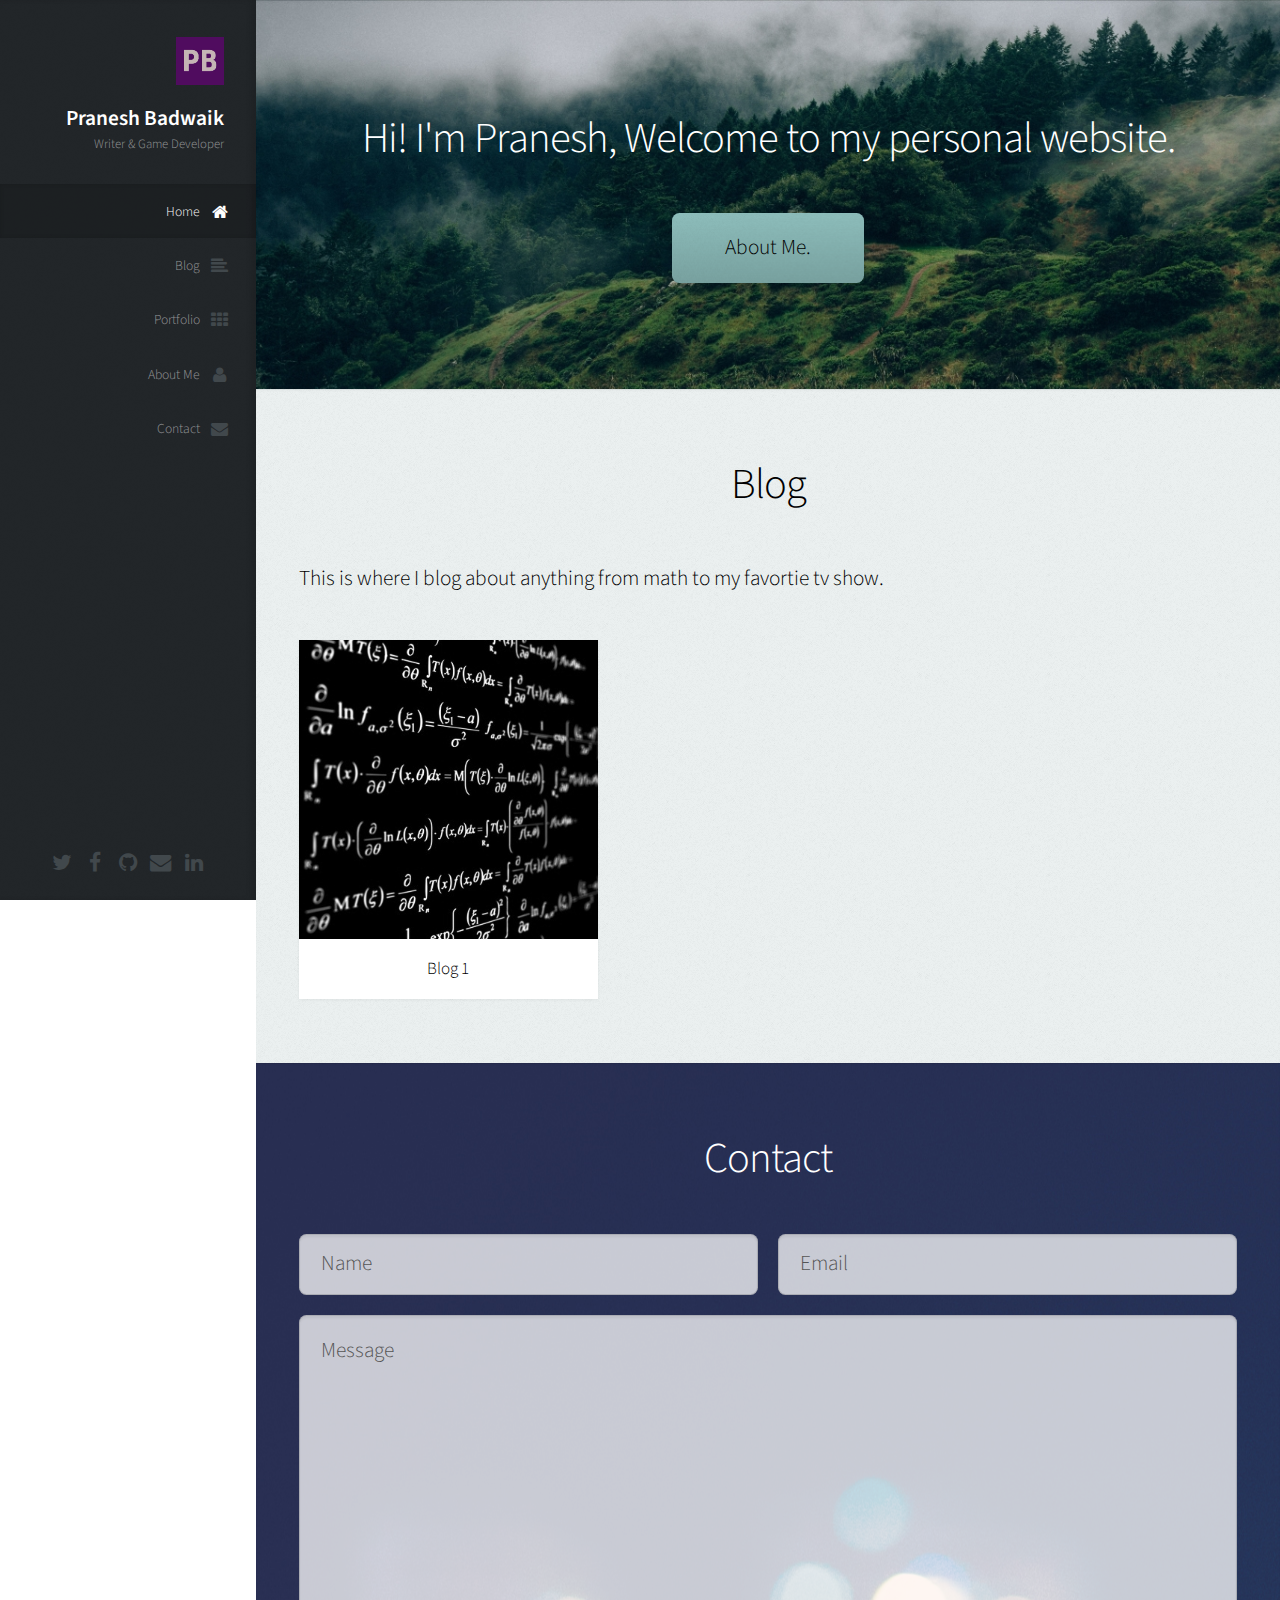
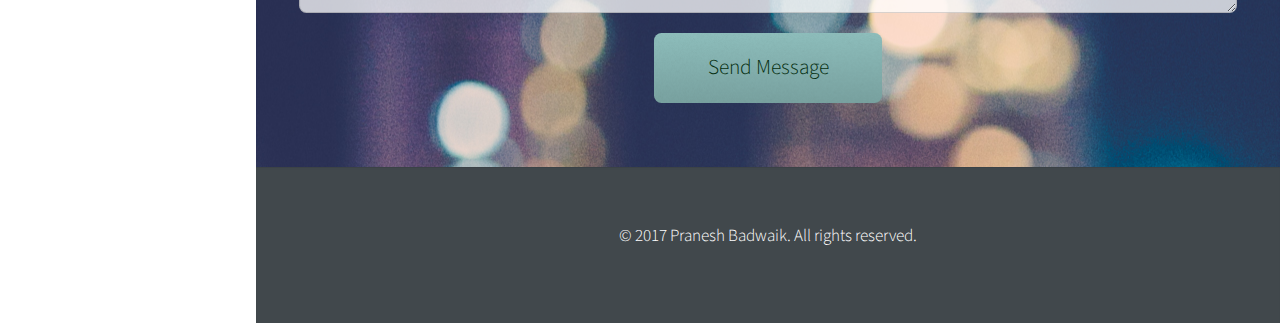
<file: index.html>
<!DOCTYPE HTML>
<!--
	Prologue by HTML5 UP
	html5up.net | @ajlkn
	Free for personal and commercial use under the CCA 3.0 license (html5up.net/license)
-->
<html>

<head>

	<link rel="apple-touch-icon" sizes="76x76" href="/apple-touch-icon.png">
	<link rel="icon" type="image/png" href="/favicon-32x32.png" sizes="32x32">
	<link rel="icon" type="image/png" href="/favicon-16x16.png" sizes="16x16">
	<link rel="manifest" href="/manifest.json">
	<link rel="mask-icon" href="/safari-pinned-tab.svg" color="#5bbad5">
	<meta name="theme-color" content="#ffffff">

	<title>Pranesh Badwaik</title>
	<meta charset="utf-8" />
	<meta name="viewport" content="width=device-width, initial-scale=1" />
	<!--[if lte IE 8]><script src="assets/js/ie/html5shiv.js"></script><![endif]-->
	<link rel="stylesheet" href="assets/css/main.css" />
	<!--[if lte IE 8]><link rel="stylesheet" href="assets/css/ie8.css" /><![endif]-->
	<!--[if lte IE 9]><link rel="stylesheet" href="assets/css/ie9.css" /><![endif]-->
</head>

<body>

	<!-- Header -->
	<div id="header">

		<div class="top">

			<!-- Logo -->
			<div id="logo">
				<span class="image avatar48"><img src="images/avatar.jpg" alt="" /></span>
				<h1 id="title">Pranesh Badwaik</h1>
				<p>Writer & Game Developer</p>
			</div>

			<!-- Nav -->
			<nav id="nav">
				<!--

								Prologue's nav expects links in one of two formats:

								1. Hash link (scrolls to a different section within the page)

								   <li><a href="#foobar" id="foobar-link" class="icon fa-whatever-icon-you-want skel-layers-ignoreHref"><span class="label">Foobar</span></a></li>

								2. Standard link (sends the user to another page/site)

								   <li><a href="http://foobar.tld" id="foobar-link" class="icon fa-whatever-icon-you-want"><span class="label">Foobar</span></a></li>

							-->
				<ul>
					<li><a href="#top" id="top-link" class="skel-layers-ignoreHref"><span class="icon fa-home">Home</span></a></li>
					<li><a href="blog.html#blog" id="blog-link" class="skel-layers-ignoreHref"><span class="icon fa-align-left">Blog</span></a></li>
					<li><a href="portfolio.html#portfolio" id="portfolio-link" class="skel-layers-ignoreHref"><span class="icon fa-th">Portfolio</span></a></li>
					<li><a href="about.html#about" id="about-link" class="skel-layers-ignoreHref"><span class="icon fa-user">About Me</span></a></li>
					<li><a href="#contact" id="contact-link" class="skel-layers-ignoreHref"><span class="icon fa-envelope">Contact</span></a></li>
				</ul>
			</nav>

		</div>

		<div class="bottom">

			<!-- Social Icons -->
			<ul class="icons">
				<li><a href="https://twitter.com/Lilac_Sky_42" class="icon fa-twitter"><span class="label">Twitter</span></a></li>
				<li><a href="https://www.facebook.com/pranesh007" class="icon fa-facebook"><span class="label">Facebook</span></a></li>
				<li><a href="https://github.com/pranesh-badwaik" class="icon fa-github"><span class="label">Github</span></a></li>
				<li><a href="mailto:badwaik.pranesh@gmail.com" class="icon fa-envelope"><span class="label">Email</span></a></li>
				<li><a href="https://www.linkedin.com/in/praneshbadwaik" class="icon fa-linkedin"><span class="label">LinkedIn</span></a></li>
			</ul>

		</div>

	</div>

	<!-- Main -->
	<div id="main">

		<!-- Intro -->
		<section id="top" class="one dark cover">
			<div class="container">

				<header>
					<h2 class="alt"><strong>Hi! I'm Pranesh, Welcome to my personal website.</strong></h2>
				</header>

				<footer>
					<a href="about.html" class="button scrolly">
						<strong><b> About Me. </b></strong></a>
				</footer>

			</div>
		</section>

		<!-- Blog -->
		<section id="blog" class="three">
			<div class="container">

				<header>
					<h2>Blog</h2>
				</header>

				<!--<a href="#" class="image featured"><img src="images/blog.jpg" alt="" /></a> -->


				<p align="left" style="color:black;"><strong><b>
								This is where I blog about anything from math to my favortie tv show.</b></strong></p>


<!-- All blogs start here -->


<div class="row" align="center">
    <div class="4u 12u$(mobile)">
        <article class="item">
            <a href="blog001.html#blog" class="image fit"><img src="images/blogs/blog0001.jpg" alt="" /></a>
            <header>
                <h3>Blog 1</h3>
            </header>
        </article>
    </div>
</div>
<!--
									<article class="item">
										<a href="#" class="image fit"><img src="images/blogs/blog0002.jpg" alt="" /></a>
										<header>
											<h3>Blog 2</h3>
										</header>
									</article>
								</div>
								<div class="4u 12u$(mobile)">
									<article class="item">
										<a href="#" class="image fit"><img src="images/blogs/blog0003.jpg" alt="" /></a>
										<header>
											<h3>Blog 3</h3>
										</header>
									</article>
									<article class="item">
										<a href="#" class="image fit"><img src="images/blogs/blog0004.jpg" alt="" /></a>
										<header>
											<h3>Blog 4</h3>
										</header>
									</article>
								</div>
								<div class="4u$ 12u$(mobile)">
									<article class="item">
										<a href="#" class="image fit"><img src="images/blogs/blog0005.jpg" alt="" /></a>
										<header>
											<h3>Blog 5</h3>
										</header>
									</article>
									<article class="item">
										<a href="#" class="image fit"><img src="images/blogs/blog0006.jpg" alt="" /></a>
										<header>
											<h3>Blog 6</h3>
										</header>
									</article>
								</div>
							</div> 

-->
<!-- This is end of all blogs -->






</div>
</section>


<!-- Contact -->
<section id="contact" class="four">
	<div class="container">

		<header>
			<h2 style="color:#ffffff;">Contact</h2>
</header>

<form method="post" action="https://formspree.io/badwaik.pranesh@gmail.com">
	<div class="row">
		<div class="6u 12u$(mobile)"><input type="text" name="name" placeholder="Name" /></div>
		<div class="6u$ 12u$(mobile)"><input type="text" name="email" placeholder="Email" /></div>
		<div class="12u$">
			<textarea name="message" placeholder="Message"></textarea>
		</div>
		<div class="12u$">
			<input type="submit" value="Send Message" />
		</div>
	</div>
</form>

</div>
</section>

</div>

<!-- Footer -->
<div id="footer">

	<!-- Copyright -->
	<ul class="copyright">
		<li>
			<strong style="color:#ffffff;">&copy; 2017 Pranesh Badwaik. All rights reserved.</strong>
</li>
</ul>

</div>

<!-- Scripts -->
<script src="assets/js/jquery.min.js"></script>
<script src="assets/js/jquery.scrolly.min.js"></script>
<script src="assets/js/jquery.scrollzer.min.js"></script>
<script src="assets/js/skel.min.js"></script>
<script src="assets/js/util.js"></script>
<!--[if lte IE 8]><script src="assets/js/ie/respond.min.js"></script><![endif]-->
<script src="assets/js/main.js"></script>

</body>

</html>
</file>
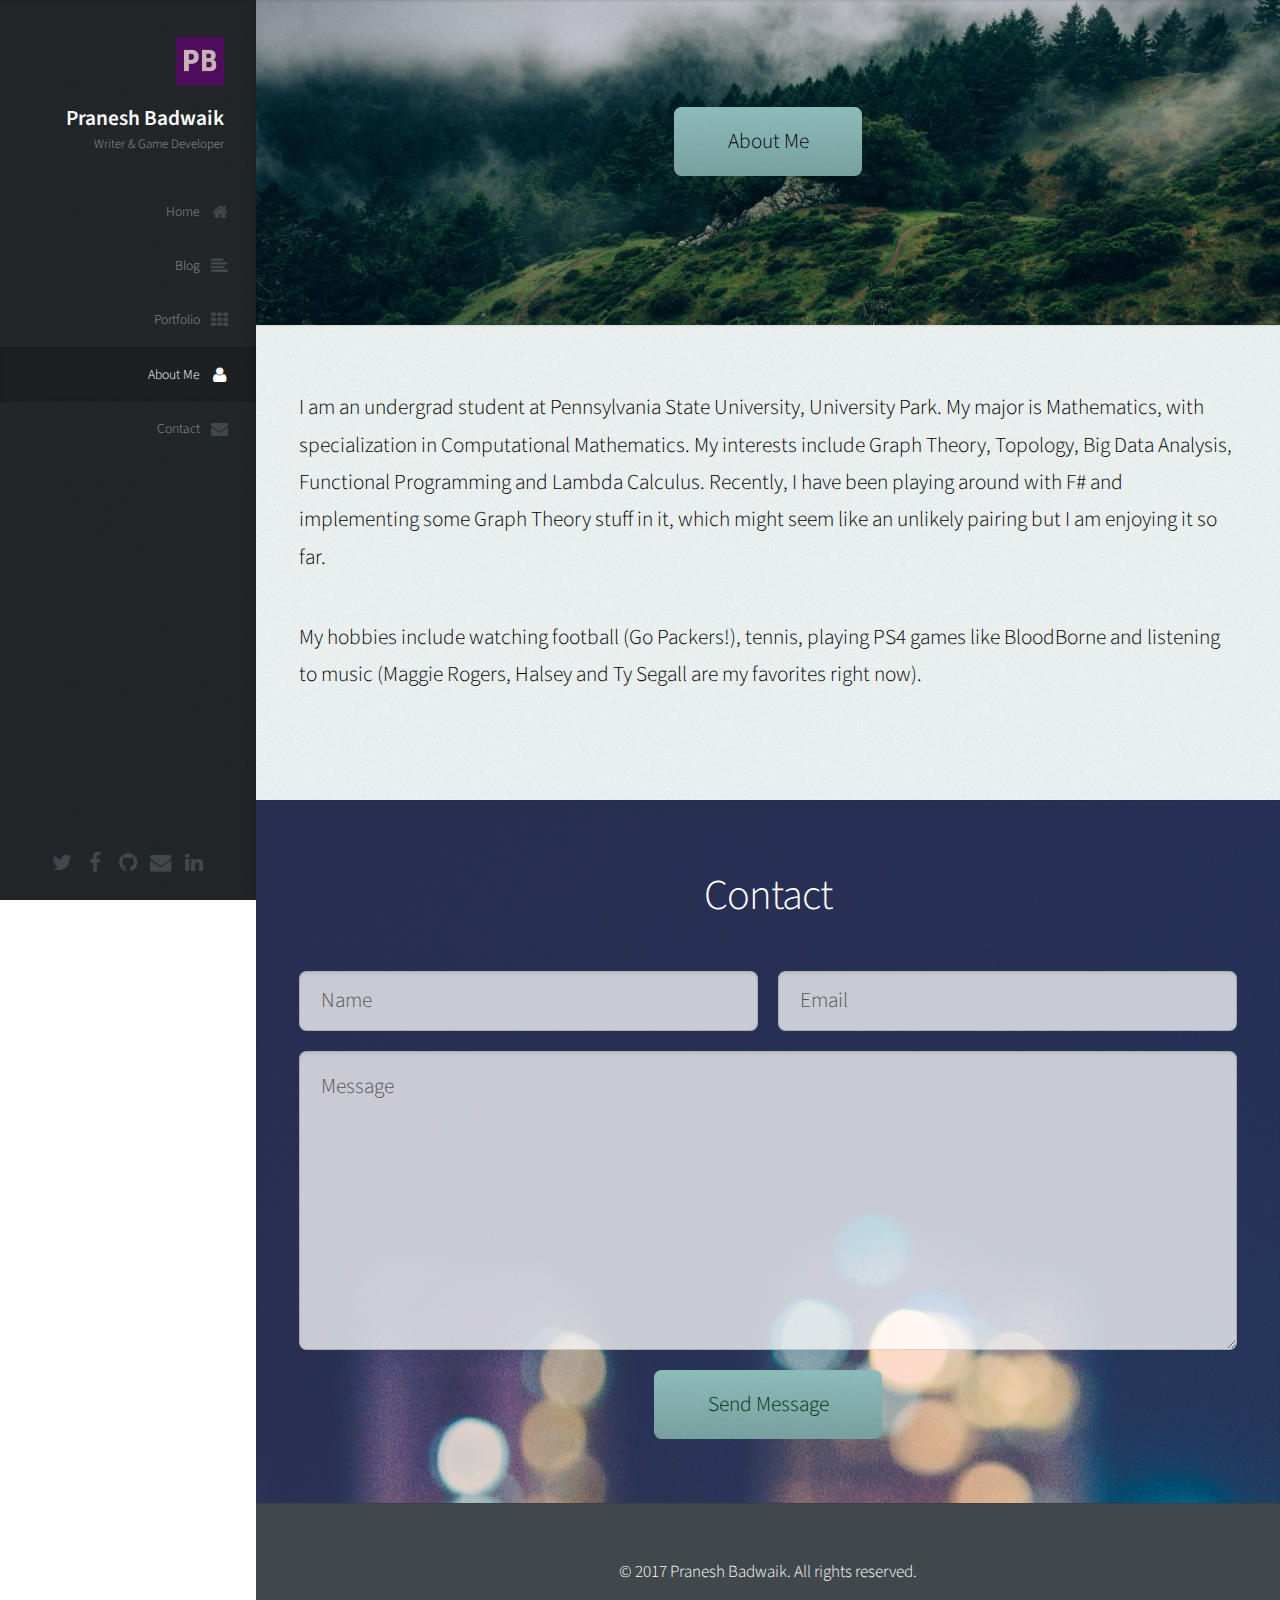
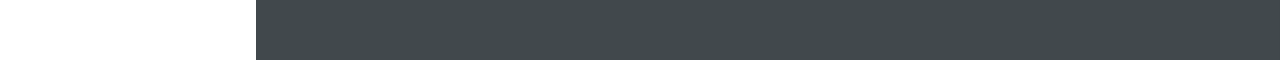
<file: about.html>
<!DOCTYPE HTML>
<!--
	Prologue by HTML5 UP
	html5up.net | @ajlkn
	Free for personal and commercial use under the CCA 3.0 license (html5up.net/license)
-->
<html>

<head>

    <link rel="apple-touch-icon" sizes="76x76" href="/apple-touch-icon.png">
    <link rel="icon" type="image/png" href="/favicon-32x32.png" sizes="32x32">
    <link rel="icon" type="image/png" href="/favicon-16x16.png" sizes="16x16">
    <link rel="manifest" href="/manifest.json">
    <link rel="mask-icon" href="/safari-pinned-tab.svg" color="#5bbad5">
    <meta name="theme-color" content="#ffffff">

    <title>Pranesh Badwaik</title>
    <meta charset="utf-8" />
    <meta name="viewport" content="width=device-width, initial-scale=1" />
    <!--[if lte IE 8]><script src="assets/js/ie/html5shiv.js"></script><![endif]-->
    <link rel="stylesheet" href="assets/css/main.css" />
    <!--[if lte IE 8]><link rel="stylesheet" href="assets/css/ie8.css" /><![endif]-->
    <!--[if lte IE 9]><link rel="stylesheet" href="assets/css/ie9.css" /><![endif]-->
</head>

<body>

    <!-- Header -->
    <div id="header">

        <div class="about">

            <!-- Logo -->
            <div id="logo">
                <span class="image avatar48"><img src="images/avatar.jpg" alt="" /></span>
                <h1 id="title">Pranesh Badwaik</h1>
                <p>Writer & Game Developer</p>
            </div>

            <!-- Nav -->
            <nav id="nav">
                <!--

								Prologue's nav expects links in one of two formats:

								1. Hash link (scrolls to a different section within the page)

								   <li><a href="#foobar" id="foobar-link" class="icon fa-whatever-icon-you-want skel-layers-ignoreHref"><span class="label">Foobar</span></a></li>

								2. Standard link (sends the user to another page/site)

								   <li><a href="http://foobar.tld" id="foobar-link" class="icon fa-whatever-icon-you-want"><span class="label">Foobar</span></a></li>

							-->
                <ul>
                    <li><a href="index.html" id="top-link" class="skel-layers-ignoreHref"><span class="icon fa-home">Home</span></a></li>
                    <li><a href="blog.html#blog" id="blog-link" class="skel-layers-ignoreHref"><span class="icon fa-align-left">Blog</span></a></li>
                    <li><a href="portfolio.html#portfolio" id="portfolio-link" class="skel-layers-ignoreHref"><span class="icon fa-th">Portfolio</span></a></li>
                    <li><a href="#about" id="about-link" class="skel-layers-ignoreHref"><span class="icon fa-user">About Me</span></a></li>
                    <li><a href="#contact" id="contact-link" class="skel-layers-ignoreHref"><span class="icon fa-envelope">Contact</span></a></li>
                </ul>
            </nav>

        </div>

        <div class="bottom">

            <!-- Social Icons -->
            <ul class="icons">
                <li><a href="https://twitter.com/Lilac_Sky_42" class="icon fa-twitter"><span class="label">Twitter</span></a></li>
                <li><a href="https://www.facebook.com/pranesh007" class="icon fa-facebook"><span class="label">Facebook</span></a></li>
                <li><a href="https://github.com/pranesh-badwaik" class="icon fa-github"><span class="label">Github</span></a></li>
                <li><a href="mailto:badwaik.pranesh@gmail.com" class="icon fa-envelope"><span class="label">Email</span></a></li>
                <li><a href="https://www.linkedin.com/in/praneshbadwaik" class="icon fa-linkedin"><span class="label">LinkedIn</span></a></li>
            </ul>

        </div>

    </div>

    <!-- Main -->
    <div id="main">

        <!-- Intro -->
        <!--
					<section id="top" class="one dark cover">
						<div class="container">

							<header>
								<h2 class="alt"><strong>Hi! I'm Pranesh, Welcome to my personal website.</strong></h2>
							</header>

							<footer>
								<a href="#about" class="button scrolly">About Me.</a>
							</footer>

						</div>
					</section>
                -->

        <!-- About Me -->
        <section id="about" class="one dark cover" background="images/banner.jpg">
            <div class="container">

                <header>
                    <a href="" class="button scrolly">
                    <strong><b>About Me</b></strong></a>
                </header>

        </div>
</section>   

    <section id="about me" class="three">
            <div class="container">

                 <p align="left" style="color:black;"><strong><b>I am an undergrad student at Pennsylvania State University, University Park. My major is Mathematics, with specialization in Computational Mathematics. My interests include Graph Theory, Topology, Big Data Analysis, Functional Programming and Lambda Calculus. Recently, I have been playing around with F# and implementing some Graph Theory stuff in it, which might seem like an unlikely pairing but I am enjoying it so far.</b></strong></p>

<p align="left" style="color:black;"><strong><b> My hobbies include watching football (Go Packers!), tennis, playing PS4 games like BloodBorne and listening to music (Maggie Rogers, Halsey and Ty Segall are my favorites right now).</b></strong></p>


        </div>
</section>  

               
<!-- Contact -->
<section id="contact" class="four">
    <div class="container">

        <header>
            <h2 style="color:#ffffff;">Contact</h2>
</header>

<form method="post" action="https://formspree.io/badwaik.pranesh@gmail.com">
    <div class="row">
        <div class="6u 12u$(mobile)"><input type="text" name="name" placeholder="Name" /></div>
        <div class="6u$ 12u$(mobile)"><input type="text" name="email" placeholder="Email" /></div>
        <div class="12u$">
            <textarea name="message" placeholder="Message"></textarea>
        </div>
        <div class="12u$">
            <input type="submit" value="Send Message" />
        </div>
    </div>
</form>

</div>
</section>

</div>

<!-- Footer -->
<div id="footer">

    <!-- Copyright -->
    <ul class="copyright">
        <li>
            <strong style="color:#ffffff;">&copy; 2017 Pranesh Badwaik. All rights reserved.</strong>
</li>
</ul>

</div>

<!-- Scripts -->
<script src="assets/js/jquery.min.js"></script>
<script src="assets/js/jquery.scrolly.min.js"></script>
<script src="assets/js/jquery.scrollzer.min.js"></script>
<script src="assets/js/skel.min.js"></script>
<script src="assets/js/util.js"></script>
<!--[if lte IE 8]><script src="assets/js/ie/respond.min.js"></script><![endif]-->
<script src="assets/js/main.js"></script>

</body>

</html>
</file>
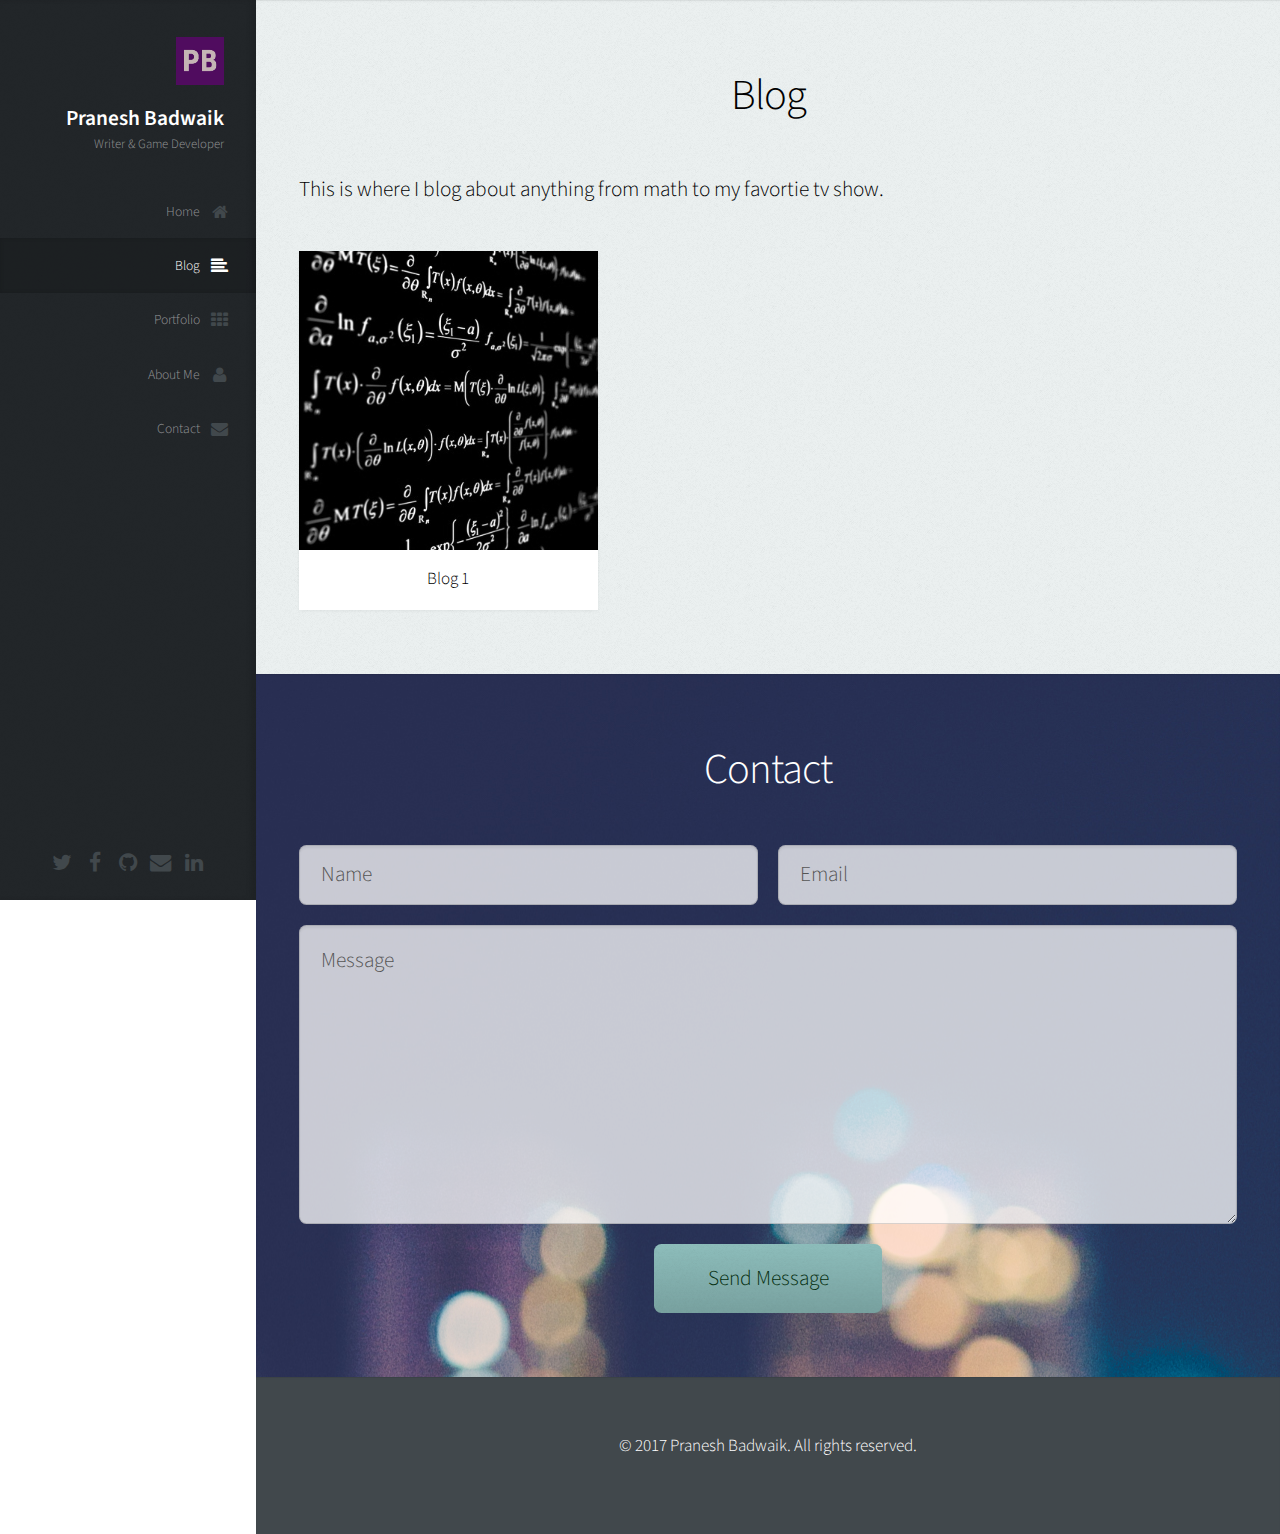
<file: blog.html>
<!DOCTYPE HTML>
<!--
	Prologue by HTML5 UP
	html5up.net | @ajlkn
	Free for personal and commercial use under the CCA 3.0 license (html5up.net/license)
-->
<html>

<head>

    <link rel="apple-touch-icon" sizes="76x76" href="/apple-touch-icon.png">
    <link rel="icon" type="image/png" href="/favicon-32x32.png" sizes="32x32">
    <link rel="icon" type="image/png" href="/favicon-16x16.png" sizes="16x16">
    <link rel="manifest" href="/manifest.json">
    <link rel="mask-icon" href="/safari-pinned-tab.svg" color="#5bbad5">
    <meta name="theme-color" content="#ffffff">

    <title>Pranesh Badwaik</title>
    <meta charset="utf-8" />
    <meta name="viewport" content="width=device-width, initial-scale=1" />
    <!--[if lte IE 8]><script src="assets/js/ie/html5shiv.js"></script><![endif]-->
    <link rel="stylesheet" href="assets/css/main.css" />
    <!--[if lte IE 8]><link rel="stylesheet" href="assets/css/ie8.css" /><![endif]-->
    <!--[if lte IE 9]><link rel="stylesheet" href="assets/css/ie9.css" /><![endif]-->
</head>

<body>

    <!-- Header -->
    <div id="header">

        <div class="blog">

            <!-- Logo -->
            <div id="logo">
                <span class="image avatar48"><img src="images/avatar.jpg" alt="" /></span>
                <h1 id="title">Pranesh Badwaik</h1>
                <p>Writer & Game Developer</p>
            </div>

            <!-- Nav -->
            <nav id="nav">
                <!--

								Prologue's nav expects links in one of two formats:

								1. Hash link (scrolls to a different section within the page)

								   <li><a href="#foobar" id="foobar-link" class="icon fa-whatever-icon-you-want skel-layers-ignoreHref"><span class="label">Foobar</span></a></li>

								2. Standard link (sends the user to another page/site)

								   <li><a href="http://foobar.tld" id="foobar-link" class="icon fa-whatever-icon-you-want"><span class="label">Foobar</span></a></li>

							-->
                <ul>
                    <li><a href="index.html" id="top-link" class="skel-layers-ignoreHref"><span class="icon fa-home">Home</span></a></li>
                    <li><a href="#blog" id="blog-link" class="skel-layers-ignoreHref"><span class="icon fa-align-left">Blog</span></a></li>
                    <li><a href="portfolio.html#portfolio" id="portfolio-link" class="skel-layers-ignoreHref"><span class="icon fa-th">Portfolio</span></a></li>
                    <li><a href="about.html#about" id="about-link" class="skel-layers-ignoreHref"><span class="icon fa-user">About Me</span></a></li>
                    <li><a href="#contact" id="contact-link" class="skel-layers-ignoreHref"><span class="icon fa-envelope">Contact</span></a></li>
                </ul>
            </nav>

        </div>

        <div class="bottom">

            <!-- Social Icons -->
            <ul class="icons">
                <li><a href="https://twitter.com/Lilac_Sky_42" class="icon fa-twitter"><span class="label">Twitter</span></a></li>
                <li><a href="https://www.facebook.com/pranesh007" class="icon fa-facebook"><span class="label">Facebook</span></a></li>
                <li><a href="https://github.com/pranesh-badwaik" class="icon fa-github"><span class="label">Github</span></a></li>
                <li><a href="mailto:badwaik.pranesh@gmail.com" class="icon fa-envelope"><span class="label">Email</span></a></li>
                <li><a href="https://www.linkedin.com/in/praneshbadwaik" class="icon fa-linkedin"><span class="label">LinkedIn</span></a></li>
            </ul>

        </div>

    </div>

    <!-- Main -->
    <div id="main">


        <!-- Intro -->
        <!--
					<section id="top" class="one dark cover">
						<div class="container">

							<header>
								<h2 class="alt"><strong>Hi! I'm Pranesh, Welcome to my personal website.</strong></h2>
							</header>

							<footer>
								<a href="#about" class="button scrolly">About Me.</a>
							</footer>

						</div>
					</section>
                -->
        <!-- Blog -->
        <section id="blog" class="three">
            <div class="container">

                <header>
                    <h2>Blog</h2>
                </header>

                <!--<a href="#" class="image featured"><img src="images/blog.jpg" alt="" /></a> -->


                <p align="left" style="color:black;"><strong><b>
								This is where I blog about anything from math to my favortie tv show.</b></strong></p>


<!-- All blogs start here -->



<div class="row">
    <div class="4u 12u$(mobile)">
        <article class="item">
            <a href="blog001.html#blog" class="image fit"><img src="images/blogs/blog0001.jpg" alt="" /></a>
            <header>
                <h3>Blog 1</h3>
            </header>
        </article>
    </div>
</div>
<!--
									<article class="item">
										<a href="#" class="image fit"><img src="images/blogs/blog0002.jpg" alt="" /></a>
										<header>
											<h3>Blog 2</h3>
										</header>
									</article>
								</div>
								<div class="4u 12u$(mobile)">
									<article class="item">
										<a href="#" class="image fit"><img src="images/blogs/blog0003.jpg" alt="" /></a>
										<header>
											<h3>Blog 3</h3>
										</header>
									</article>
									<article class="item">
										<a href="#" class="image fit"><img src="images/blogs/blog0004.jpg" alt="" /></a>
										<header>
											<h3>Blog 4</h3>
										</header>
									</article>
								</div>
								<div class="4u$ 12u$(mobile)">
									<article class="item">
										<a href="#" class="image fit"><img src="images/blogs/blog0005.jpg" alt="" /></a>
										<header>
											<h3>Blog 5</h3>
										</header>
									</article>
									<article class="item">
										<a href="#" class="image fit"><img src="images/blogs/blog0006.jpg" alt="" /></a>
										<header>
											<h3>Blog 6</h3>
										</header>
									</article>
								</div>
							</div> 

-->
<!-- This is end of all blogs -->


</div>
</section>





<!-- Contact -->
<section id="contact" class="four">
    <div class="container">

        <header>
            <h2 style="color:#ffffff;">Contact</h2>
</header>

<form method="post" action="https://formspree.io/badwaik.pranesh@gmail.com">
    <div class="row">
        <div class="6u 12u$(mobile)"><input type="text" name="name" placeholder="Name" /></div>
        <div class="6u$ 12u$(mobile)"><input type="text" name="email" placeholder="Email" /></div>
        <div class="12u$">
            <textarea name="message" placeholder="Message"></textarea>
        </div>
        <div class="12u$">
            <input type="submit" value="Send Message" />
        </div>
    </div>
</form>

</div>
</section>

</div>

<!-- Footer -->
<div id="footer">

    <!-- Copyright -->
    <ul class="copyright">
        <li>
            <strong style="color:#ffffff;">&copy; 2017 Pranesh Badwaik. All rights reserved.</strong>
</li>
</ul>

</div>

<!-- Scripts -->
<script src="assets/js/jquery.min.js"></script>
<script src="assets/js/jquery.scrolly.min.js"></script>
<script src="assets/js/jquery.scrollzer.min.js"></script>
<script src="assets/js/skel.min.js"></script>
<script src="assets/js/util.js"></script>
<!--[if lte IE 8]><script src="assets/js/ie/respond.min.js"></script><![endif]-->
<script src="assets/js/main.js"></script>

</body>

</html>
</file>
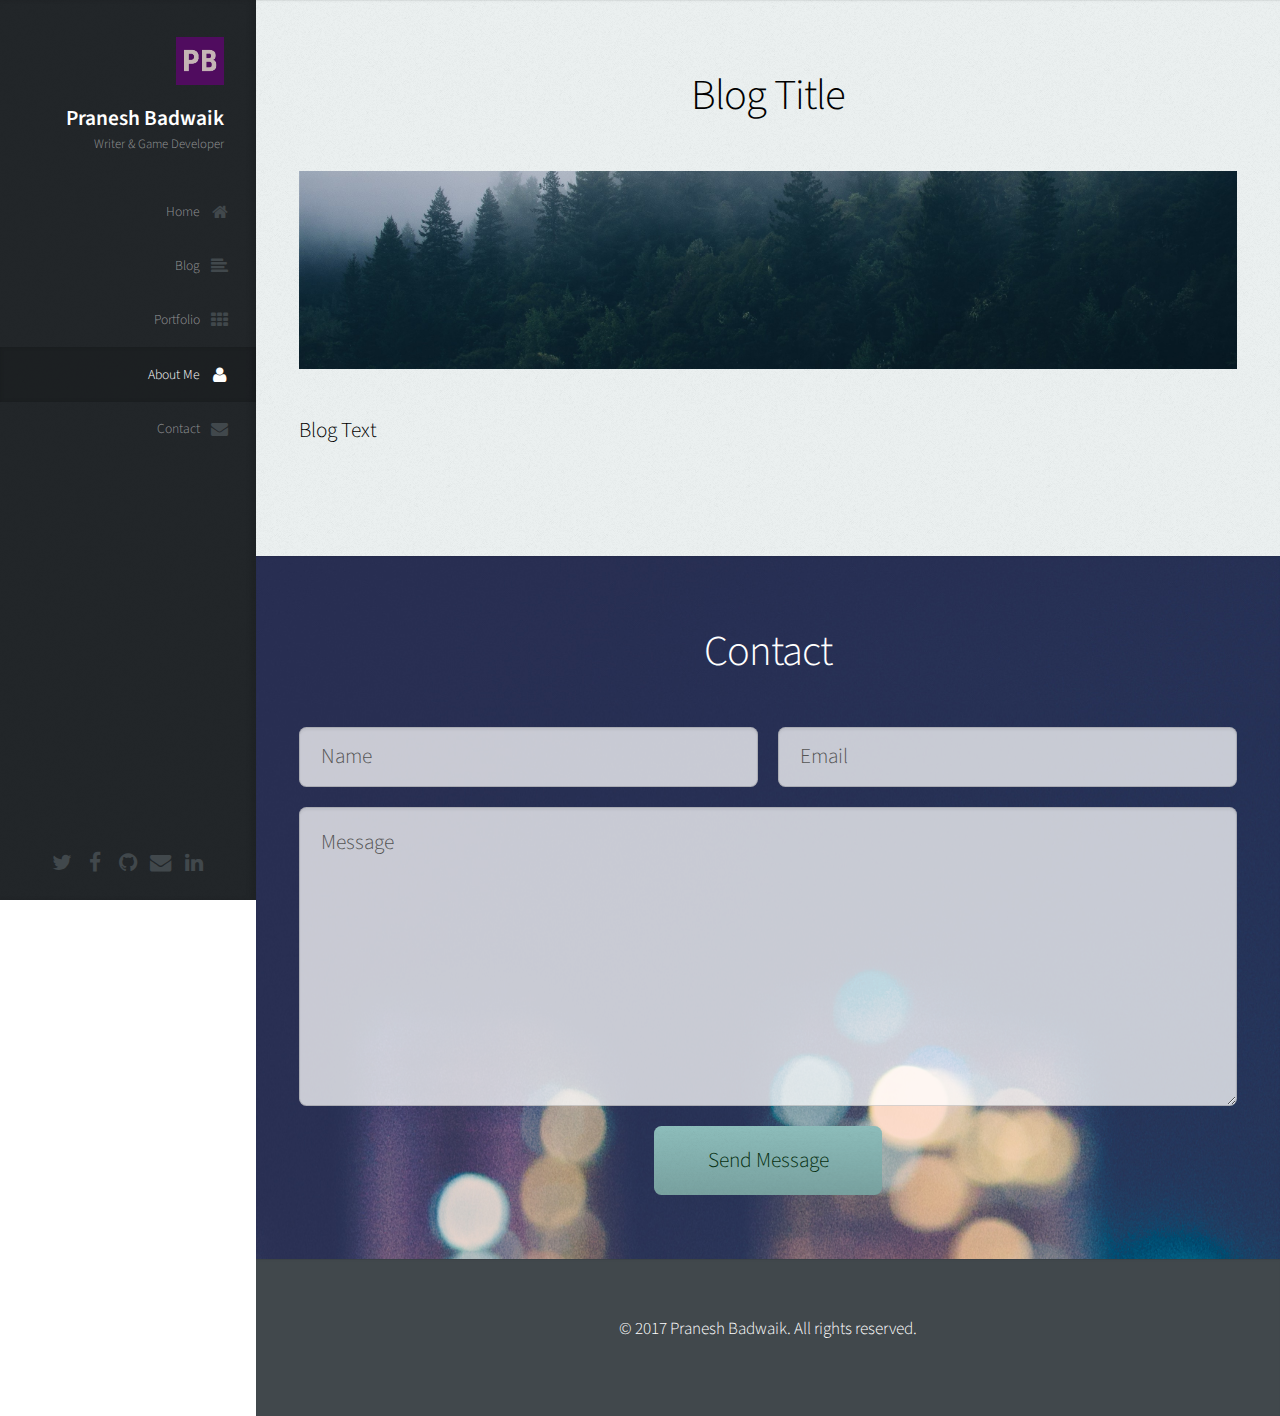
<file: blog001.html>
<!DOCTYPE HTML>
<!--
	Prologue by HTML5 UP
	html5up.net | @ajlkn
	Free for personal and commercial use under the CCA 3.0 license (html5up.net/license)
-->
<html>

<head>

    <link rel="apple-touch-icon" sizes="76x76" href="/apple-touch-icon.png">
    <link rel="icon" type="image/png" href="/favicon-32x32.png" sizes="32x32">
    <link rel="icon" type="image/png" href="/favicon-16x16.png" sizes="16x16">
    <link rel="manifest" href="/manifest.json">
    <link rel="mask-icon" href="/safari-pinned-tab.svg" color="#5bbad5">
    <meta name="theme-color" content="#ffffff">

    <title>Pranesh Badwaik</title>
    <meta charset="utf-8" />
    <meta name="viewport" content="width=device-width, initial-scale=1" />
    <!--[if lte IE 8]><script src="assets/js/ie/html5shiv.js"></script><![endif]-->
    <link rel="stylesheet" href="assets/css/main.css" />
    <!--[if lte IE 8]><link rel="stylesheet" href="assets/css/ie8.css" /><![endif]-->
    <!--[if lte IE 9]><link rel="stylesheet" href="assets/css/ie9.css" /><![endif]-->
</head>

<body>

    <!-- Header -->
    <div id="header">

        <div class="blog">

            <!-- Logo -->
            <div id="logo">
                <span class="image avatar48"><img src="images/avatar.jpg" alt="" /></span>
                <h1 id="title">Pranesh Badwaik</h1>
                <p>Writer & Game Developer</p>
            </div>

            <!-- Nav -->
            <nav id="nav">
                <!--

								Prologue's nav expects links in one of two formats:

								1. Hash link (scrolls to a different section within the page)

								   <li><a href="#foobar" id="foobar-link" class="icon fa-whatever-icon-you-want skel-layers-ignoreHref"><span class="label">Foobar</span></a></li>

								2. Standard link (sends the user to another page/site)

								   <li><a href="http://foobar.tld" id="foobar-link" class="icon fa-whatever-icon-you-want"><span class="label">Foobar</span></a></li>

							-->
                <ul>
                    <li><a href="index.html" id="top-link" class="skel-layers-ignoreHref"><span class="icon fa-home">Home</span></a></li>
                    <li><a href="blog.html#blog" id="blog-link" class="skel-layers-ignoreHref"><span class="icon fa-align-left">Blog</span></a></li>
                    <li><a href="portfolio.html#portfolio" id="portfolio-link" class="skel-layers-ignoreHref"><span class="icon fa-th">Portfolio</span></a></li>
                    <li><a href="#about" id="about-link" class="skel-layers-ignoreHref"><span class="icon fa-user">About Me</span></a></li>
                    <li><a href="#contact" id="contact-link" class="skel-layers-ignoreHref"><span class="icon fa-envelope">Contact</span></a></li>
                </ul>
            </nav>

        </div>

        <div class="bottom">

            <!-- Social Icons -->
            <ul class="icons">
                <li><a href="https://twitter.com/Lilac_Sky_42" class="icon fa-twitter"><span class="label">Twitter</span></a></li>
                <li><a href="https://www.facebook.com/pranesh007" class="icon fa-facebook"><span class="label">Facebook</span></a></li>
                <li><a href="https://github.com/pranesh-badwaik" class="icon fa-github"><span class="label">Github</span></a></li>
                <li><a href="mailto:badwaik.pranesh@gmail.com" class="icon fa-envelope"><span class="label">Email</span></a></li>
                <li><a href="https://www.linkedin.com/in/praneshbadwaik" class="icon fa-linkedin"><span class="label">LinkedIn</span></a></li>
            </ul>

        </div>

    </div>

    <!-- Main -->
    <div id="main">

        <!-- Intro -->
        <!--
					<section id="top" class="one dark cover">
						<div class="container">

							<header>
								<h2 class="alt"><strong>Hi! I'm Pranesh, Welcome to my personal website.</strong></h2>
							</header>

							<footer>
								<a href="#about" class="button scrolly">About Me.</a>
							</footer>

						</div>
					</section>
                -->

        <!-- Blog -->
        <section id="about" class="three">
            <div class="container">

                <header>
                    <h2>Blog Title</h2>
                </header>

                <a href="#" class="image featured"><img src="images/about.jpg" alt="" /></a>

                <p align="left" style="color:black;"><strong><b>Blog Text</b></strong></p>

</div>
</section>

<!-- Contact -->
<section id="contact" class="four">
    <div class="container">

        <header>
            <h2 style="color:#ffffff;">Contact</h2>
</header>

<form method="post" action="https://formspree.io/badwaik.pranesh@gmail.com">
    <div class="row">
        <div class="6u 12u$(mobile)"><input type="text" name="name" placeholder="Name" /></div>
        <div class="6u$ 12u$(mobile)"><input type="text" name="email" placeholder="Email" /></div>
        <div class="12u$">
            <textarea name="message" placeholder="Message"></textarea>
        </div>
        <div class="12u$">
            <input type="submit" value="Send Message" />
        </div>
    </div>
</form>

</div>
</section>

</div>

<!-- Footer -->
<div id="footer">

    <!-- Copyright -->
    <ul class="copyright">
        <li>
            <strong style="color:#ffffff;">&copy; 2017 Pranesh Badwaik. All rights reserved.</strong>
</li>
</ul>

</div>

<!-- Scripts -->
<script src="assets/js/jquery.min.js"></script>
<script src="assets/js/jquery.scrolly.min.js"></script>
<script src="assets/js/jquery.scrollzer.min.js"></script>
<script src="assets/js/skel.min.js"></script>
<script src="assets/js/util.js"></script>
<!--[if lte IE 8]><script src="assets/js/ie/respond.min.js"></script><![endif]-->
<script src="assets/js/main.js"></script>

</body>

</html>
</file>
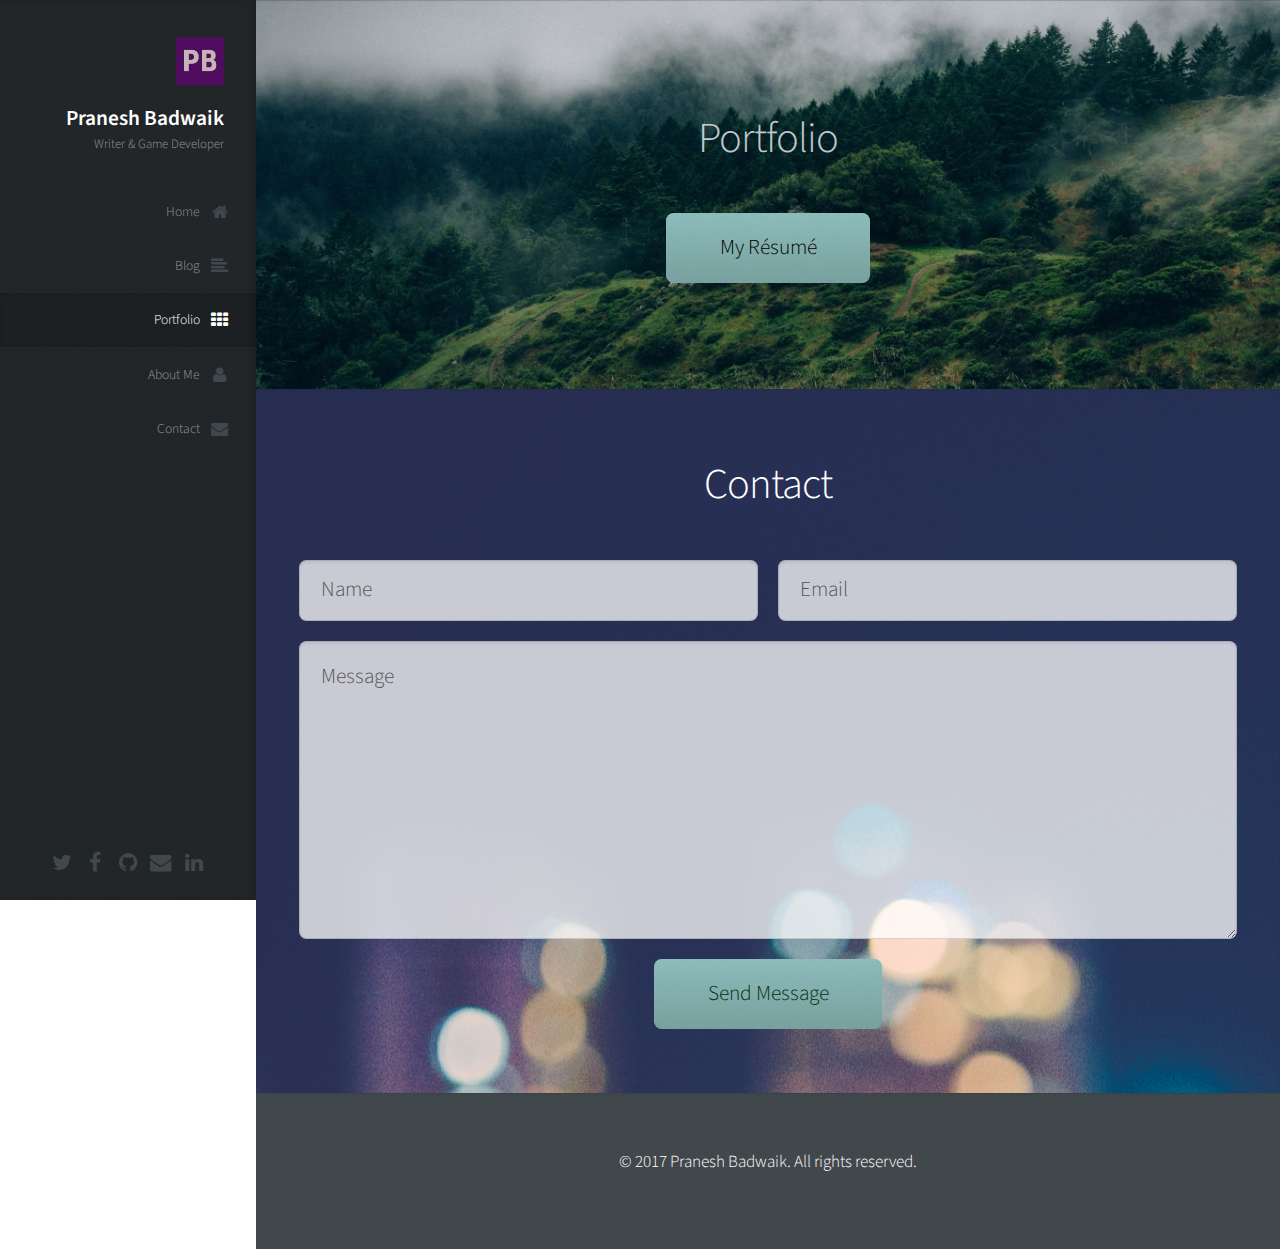
<file: portfolio.html>
<!DOCTYPE HTML>
<!--
	Prologue by HTML5 UP
	html5up.net | @ajlkn
	Free for personal and commercial use under the CCA 3.0 license (html5up.net/license)
-->
<html>

<head>

    <link rel="apple-touch-icon" sizes="76x76" href="/apple-touch-icon.png">
    <link rel="icon" type="image/png" href="/favicon-32x32.png" sizes="32x32">
    <link rel="icon" type="image/png" href="/favicon-16x16.png" sizes="16x16">
    <link rel="manifest" href="/manifest.json">
    <link rel="mask-icon" href="/safari-pinned-tab.svg" color="#5bbad5">
    <meta name="theme-color" content="#ffffff">

    <title>Pranesh Badwaik</title>
    <meta charset="utf-8" />
    <meta name="viewport" content="width=device-width, initial-scale=1" />
    <!--[if lte IE 8]><script src="assets/js/ie/html5shiv.js"></script><![endif]-->
    <link rel="stylesheet" href="assets/css/main.css" />
    <!--[if lte IE 8]><link rel="stylesheet" href="assets/css/ie8.css" /><![endif]-->
    <!--[if lte IE 9]><link rel="stylesheet" href="assets/css/ie9.css" /><![endif]-->
</head>

<body>

    <!-- Header -->
    <div id="header">

        <div class="portfolio">

            <!-- Logo -->
            <div id="logo">
                <span class="image avatar48"><img src="images/avatar.jpg" alt="" /></span>
                <h1 id="title">Pranesh Badwaik</h1>
                <p>Writer & Game Developer</p>
            </div>

            <!-- Nav -->
            <nav id="nav">
                <!--

								Prologue's nav expects links in one of two formats:

								1. Hash link (scrolls to a different section within the page)

								   <li><a href="#foobar" id="foobar-link" class="icon fa-whatever-icon-you-want skel-layers-ignoreHref"><span class="label">Foobar</span></a></li>

								2. Standard link (sends the user to another page/site)

								   <li><a href="http://foobar.tld" id="foobar-link" class="icon fa-whatever-icon-you-want"><span class="label">Foobar</span></a></li>

							-->
                <ul>
                    <li><a href="index.html" id="top-link" class="skel-layers-ignoreHref"><span class="icon fa-home">Home</span></a></li>
                    <li><a href="blog.html#blog" id="blog-link" class="skel-layers-ignoreHref"><span class="icon fa-align-left">Blog</span></a></li>
                    <li><a href="#portfolio" id="portfolio-link" class="skel-layers-ignoreHref"><span class="icon fa-th">Portfolio</span></a></li>
                    <li><a href="about.html#about" id="about-link" class="skel-layers-ignoreHref"><span class="icon fa-user">About Me</span></a></li>
                    <li><a href="#contact" id="contact-link" class="skel-layers-ignoreHref"><span class="icon fa-envelope">Contact</span></a></li>
                </ul>
            </nav>

        </div>

        <div class="bottom">

            <!-- Social Icons -->
            <ul class="icons">
                <li><a href="https://twitter.com/Lilac_Sky_42" class="icon fa-twitter"><span class="label">Twitter</span></a></li>
                <li><a href="https://www.facebook.com/pranesh007" class="icon fa-facebook"><span class="label">Facebook</span></a></li>
                <li><a href="https://github.com/pranesh-badwaik" class="icon fa-github"><span class="label">Github</span></a></li>
                <li><a href="mailto:badwaik.pranesh@gmail.com" class="icon fa-envelope"><span class="label">Email</span></a></li>
                <li><a href="https://www.linkedin.com/in/praneshbadwaik" class="icon fa-linkedin"><span class="label">LinkedIn</span></a></li>
            </ul>

        </div>

    </div>

    <!-- Main -->
    <div id="main">

        <!-- Intro -->
        <!--
					<section id="top" class="one dark cover">
						<div class="container">

							<header>
								<h2 class="alt"><strong>Hi! I'm Pranesh, Welcome to my personal website.</strong></h2>
							</header>

							<footer>
								<a href="#about" class="button scrolly">About Me.</a>
							</footer>

						</div>
					</section>
                -->

        <section id="portfolio" class="one dark cover" background="images/banner.jpg">
            <div class="container">

                <header>
                    <h2>Portfolio</h2>
                </header>

                <footer>
                    <a href="resume.pdf" class="button scrolly">
                        <strong><b>My Résumé</b></strong></a>
                </footer>

                <!--
							<div class="row">
								<div class="4u 12u$(mobile)">
									<article class="item">
										<a href="#" class="image fit"><img src="images/pic02.jpg" alt="" /></a>
										<header>
											<h3>Ipsum Feugiat</h3>
										</header>
									</article>
									<article class="item">
										<a href="#" class="image fit"><img src="images/pic03.jpg" alt="" /></a>
										<header>
											<h3>Rhoncus Semper</h3>
										</header>
									</article>
								</div>
								<div class="4u 12u$(mobile)">
									<article class="item">
										<a href="#" class="image fit"><img src="images/pic04.jpg" alt="" /></a>
										<header>
											<h3>Magna Nullam</h3>
										</header>
									</article>
									<article class="item">
										<a href="#" class="image fit"><img src="images/pic05.jpg" alt="" /></a>
										<header>
											<h3>Natoque Vitae</h3>
										</header>
									</article>
								</div>
								<div class="4u$ 12u$(mobile)">
									<article class="item">
										<a href="#" class="image fit"><img src="images/pic06.jpg" alt="" /></a>
										<header>
											<h3>Dolor Penatibus</h3>
										</header>
									</article>
									<article class="item">
										<a href="#" class="image fit"><img src="images/pic07.jpg" alt="" /></a>
										<header>
											<h3>Orci Convallis</h3>
										</header>
									</article>
								</div>
							</div>
-->
            </div>
        </section>

        <!-- Contact -->
        <section id="contact" class="four">
            <div class="container">

                <header>
                    <h2 style="color:#ffffff;">Contact</h2>
</header>

<form method="post" action="https://formspree.io/badwaik.pranesh@gmail.com">
    <div class="row">
        <div class="6u 12u$(mobile)"><input type="text" name="name" placeholder="Name" /></div>
        <div class="6u$ 12u$(mobile)"><input type="text" name="email" placeholder="Email" /></div>
        <div class="12u$">
            <textarea name="message" placeholder="Message"></textarea>
        </div>
        <div class="12u$">
            <input type="submit" value="Send Message" />
        </div>
    </div>
</form>

</div>
</section>

</div>

<!-- Footer -->
<div id="footer">

    <!-- Copyright -->
    <ul class="copyright">
        <li>
            <strong style="color:#ffffff;">&copy; 2017 Pranesh Badwaik. All rights reserved.</strong>
</li>
</ul>

</div>

<!-- Scripts -->
<script src="assets/js/jquery.min.js"></script>
<script src="assets/js/jquery.scrolly.min.js"></script>
<script src="assets/js/jquery.scrollzer.min.js"></script>
<script src="assets/js/skel.min.js"></script>
<script src="assets/js/util.js"></script>
<!--[if lte IE 8]><script src="assets/js/ie/respond.min.js"></script><![endif]-->
<script src="assets/js/main.js"></script>

</body>

</html>
</file>
<file: assets/css/ie8.css>
/*
	Prologue by HTML5 UP
	html5up.net | @ajlkn
	Free for personal and commercial use under the CCA 3.0 license (html5up.net/license)
*/

/* Section/Article */

	section > .last-child, section.last-child, article > .last-child, article.last-child {
		margin-bottom: 0;
	}

/* Form */

	form input[type="text"],
	form input[type="email"],
	form input[type="password"],
	form select,
	form textarea {
		-ms-behavior: url("assets/js/ie/PIE.htc");
	}

/* Button */

	input[type="button"],
	input[type="submit"],
	input[type="reset"],
	button,
	.button {
		-ms-behavior: url("assets/js/ie/PIE.htc");
	}

/* Header */

	#nav ul li a {
		color: #888;
	}

		#nav ul li a.active {
			background: #1C2022;
		}

	#headerToggle .toggle {
		background-color: #888;
	}

/* Main */

	#main > section.cover {
		background-position: auto;
		-ms-behavior: url("assets/js/ie/backgroundsize.min.htc");
	}
</file>
<file: assets/css/ie9.css>
/*
	Prologue by HTML5 UP
	html5up.net | @ajlkn
	Free for personal and commercial use under the CCA 3.0 license (html5up.net/license)
*/

/* Button */

	input[type="button"],
	input[type="submit"],
	input[type="reset"],
	button,
	.button {
		background-image: url("images/ie/grad0-15.svg");
	}
</file>
<file: assets/css/main.css>
@import url("font-awesome.min.css");
@import url("https://fonts.googleapis.com/css?family=Source+Sans+Pro:300,300italic,400,600");

/*
	Prologue by HTML5 UP
	html5up.net | @ajlkn
	Free for personal and commercial use under the CCA 3.0 license (html5up.net/license)
*/

/* Reset */

	html, body, div, span, applet, object, iframe, h1, h2, h3, h4, h5, h6, p, blockquote, pre, a, abbr, acronym, address, big, cite, code, del, dfn, em, img, ins, kbd, q, s, samp, small, strike, strong, sub, sup, tt, var, b, u, i, center, dl, dt, dd, ol, ul, li, fieldset, form, label, legend, table, caption, tbody, tfoot, thead, tr, th, td, article, aside, canvas, details, embed, figure, figcaption, footer, header, hgroup, menu, nav, output, ruby, section, summary, time, mark, audio, video {
		margin: 0;
		padding: 0;
		border: 0;
		font-size: 100%;
		font: inherit;
		vertical-align: baseline;
	}

	article, aside, details, figcaption, figure, footer, header, hgroup, menu, nav, section {
		display: block;
	}

	body {
		line-height: 1;
	}

	ol, ul {
		list-style: none;
	}

	blockquote, q {
		quotes: none;
	}

	blockquote:before, blockquote:after, q:before, q:after {
		content: '';
		content: none;
	}

	table {
		border-collapse: collapse;
		border-spacing: 0;
	}

	body {
		-webkit-text-size-adjust: none;
	}

/* Box Model */

	*, *:before, *:after {
		-moz-box-sizing: border-box;
		-webkit-box-sizing: border-box;
		box-sizing: border-box;
	}

/* Containers */

	.container {
		margin-left: auto;
		margin-right: auto;
	}

	.container.\31 25\25 {
		width: 100%;
		max-width: 1750px;
		min-width: 1400px;
	}

	.container.\37 5\25 {
		width: 1050px;
	}

	.container.\35 0\25 {
		width: 700px;
	}

	.container.\32 5\25 {
		width: 350px;
	}

	.container {
		width: 1400px;
	}

	@media screen and (min-width: 961px) and (max-width: 1880px) {

		.container.\31 25\25 {
			width: 100%;
			max-width: 1500px;
			min-width: 1200px;
		}

		.container.\37 5\25 {
			width: 900px;
		}

		.container.\35 0\25 {
			width: 600px;
		}

		.container.\32 5\25 {
			width: 300px;
		}

		.container {
			width: 1200px;
		}

	}

	@media screen and (min-width: 961px) and (max-width: 1620px) {

		.container.\31 25\25 {
			width: 100%;
			max-width: 1200px;
			min-width: 960px;
		}

		.container.\37 5\25 {
			width: 720px;
		}

		.container.\35 0\25 {
			width: 480px;
		}

		.container.\32 5\25 {
			width: 240px;
		}

		.container {
			width: 960px;
		}

	}

	@media screen and (min-width: 961px) and (max-width: 1320px) {

		.container.\31 25\25 {
			width: 100%;
			max-width: 125%;
			min-width: 100%;
		}

		.container.\37 5\25 {
			width: 75%;
		}

		.container.\35 0\25 {
			width: 50%;
		}

		.container.\32 5\25 {
			width: 25%;
		}

		.container {
			width: 100%;
		}

	}

	@media screen and (max-width: 960px) {

		.container.\31 25\25 {
			width: 100%;
			max-width: 125%;
			min-width: 100%;
		}

		.container.\37 5\25 {
			width: 75%;
		}

		.container.\35 0\25 {
			width: 50%;
		}

		.container.\32 5\25 {
			width: 25%;
		}

		.container {
			width: 100%;
		}

	}

	@media screen and (max-width: 736px) {

		.container.\31 25\25 {
			width: 100%;
			max-width: 125%;
			min-width: 100%;
		}

		.container.\37 5\25 {
			width: 75%;
		}

		.container.\35 0\25 {
			width: 50%;
		}

		.container.\32 5\25 {
			width: 25%;
		}

		.container {
			width: 100% !important;
		}

	}

/* Grid */

	.row {
		border-bottom: solid 1px transparent;
		-moz-box-sizing: border-box;
		-webkit-box-sizing: border-box;
		box-sizing: border-box;
	}

	.row > * {
		float: left;
		-moz-box-sizing: border-box;
		-webkit-box-sizing: border-box;
		box-sizing: border-box;
	}

	.row:after, .row:before {
		content: '';
		display: block;
		clear: both;
		height: 0;
	}

	.row.uniform > * > :first-child {
		margin-top: 0;
	}

	.row.uniform > * > :last-child {
		margin-bottom: 0;
	}

	.row.\30 \25 > * {
		padding: 0px 0 0 0px;
	}

	.row.\30 \25 {
		margin: 0px 0 -1px 0px;
	}

	.row.uniform.\30 \25 > * {
		padding: 0px 0 0 0px;
	}

	.row.uniform.\30 \25 {
		margin: 0px 0 -1px 0px;
	}

	.row > * {
		padding: 40px 0 0 40px;
	}

	.row {
		margin: -40px 0 -1px -40px;
	}

	.row.uniform > * {
		padding: 40px 0 0 40px;
	}

	.row.uniform {
		margin: -40px 0 -1px -40px;
	}

	.row.\32 00\25 > * {
		padding: 80px 0 0 80px;
	}

	.row.\32 00\25 {
		margin: -80px 0 -1px -80px;
	}

	.row.uniform.\32 00\25 > * {
		padding: 80px 0 0 80px;
	}

	.row.uniform.\32 00\25 {
		margin: -80px 0 -1px -80px;
	}

	.row.\31 50\25 > * {
		padding: 60px 0 0 60px;
	}

	.row.\31 50\25 {
		margin: -60px 0 -1px -60px;
	}

	.row.uniform.\31 50\25 > * {
		padding: 60px 0 0 60px;
	}

	.row.uniform.\31 50\25 {
		margin: -60px 0 -1px -60px;
	}

	.row.\35 0\25 > * {
		padding: 20px 0 0 20px;
	}

	.row.\35 0\25 {
		margin: -20px 0 -1px -20px;
	}

	.row.uniform.\35 0\25 > * {
		padding: 20px 0 0 20px;
	}

	.row.uniform.\35 0\25 {
		margin: -20px 0 -1px -20px;
	}

	.row.\32 5\25 > * {
		padding: 10px 0 0 10px;
	}

	.row.\32 5\25 {
		margin: -10px 0 -1px -10px;
	}

	.row.uniform.\32 5\25 > * {
		padding: 10px 0 0 10px;
	}

	.row.uniform.\32 5\25 {
		margin: -10px 0 -1px -10px;
	}

	.\31 2u, .\31 2u\24 {
		width: 100%;
		clear: none;
		margin-left: 0;
	}

	.\31 1u, .\31 1u\24 {
		width: 91.6666666667%;
		clear: none;
		margin-left: 0;
	}

	.\31 0u, .\31 0u\24 {
		width: 83.3333333333%;
		clear: none;
		margin-left: 0;
	}

	.\39 u, .\39 u\24 {
		width: 75%;
		clear: none;
		margin-left: 0;
	}

	.\38 u, .\38 u\24 {
		width: 66.6666666667%;
		clear: none;
		margin-left: 0;
	}

	.\37 u, .\37 u\24 {
		width: 58.3333333333%;
		clear: none;
		margin-left: 0;
	}

	.\36 u, .\36 u\24 {
		width: 50%;
		clear: none;
		margin-left: 0;
	}

	.\35 u, .\35 u\24 {
		width: 41.6666666667%;
		clear: none;
		margin-left: 0;
	}

	.\34 u, .\34 u\24 {
		width: 33.3333333333%;
		clear: none;
		margin-left: 0;
	}

	.\33 u, .\33 u\24 {
		width: 25%;
		clear: none;
		margin-left: 0;
	}

	.\32 u, .\32 u\24 {
		width: 16.6666666667%;
		clear: none;
		margin-left: 0;
	}

	.\31 u, .\31 u\24 {
		width: 8.3333333333%;
		clear: none;
		margin-left: 0;
	}

	.\31 2u\24 + *,
	.\31 1u\24 + *,
	.\31 0u\24 + *,
	.\39 u\24 + *,
	.\38 u\24 + *,
	.\37 u\24 + *,
	.\36 u\24 + *,
	.\35 u\24 + *,
	.\34 u\24 + *,
	.\33 u\24 + *,
	.\32 u\24 + *,
	.\31 u\24 + * {
		clear: left;
	}

	.\-11u {
		margin-left: 91.66667%;
	}

	.\-10u {
		margin-left: 83.33333%;
	}

	.\-9u {
		margin-left: 75%;
	}

	.\-8u {
		margin-left: 66.66667%;
	}

	.\-7u {
		margin-left: 58.33333%;
	}

	.\-6u {
		margin-left: 50%;
	}

	.\-5u {
		margin-left: 41.66667%;
	}

	.\-4u {
		margin-left: 33.33333%;
	}

	.\-3u {
		margin-left: 25%;
	}

	.\-2u {
		margin-left: 16.66667%;
	}

	.\-1u {
		margin-left: 8.33333%;
	}

	@media screen and (min-width: 961px) and (max-width: 1880px) {

		.row > * {
			padding: 40px 0 0 40px;
		}

		.row {
			margin: -40px 0 -1px -40px;
		}

		.row.uniform > * {
			padding: 40px 0 0 40px;
		}

		.row.uniform {
			margin: -40px 0 -1px -40px;
		}

		.row.\32 00\25 > * {
			padding: 80px 0 0 80px;
		}

		.row.\32 00\25 {
			margin: -80px 0 -1px -80px;
		}

		.row.uniform.\32 00\25 > * {
			padding: 80px 0 0 80px;
		}

		.row.uniform.\32 00\25 {
			margin: -80px 0 -1px -80px;
		}

		.row.\31 50\25 > * {
			padding: 60px 0 0 60px;
		}

		.row.\31 50\25 {
			margin: -60px 0 -1px -60px;
		}

		.row.uniform.\31 50\25 > * {
			padding: 60px 0 0 60px;
		}

		.row.uniform.\31 50\25 {
			margin: -60px 0 -1px -60px;
		}

		.row.\35 0\25 > * {
			padding: 20px 0 0 20px;
		}

		.row.\35 0\25 {
			margin: -20px 0 -1px -20px;
		}

		.row.uniform.\35 0\25 > * {
			padding: 20px 0 0 20px;
		}

		.row.uniform.\35 0\25 {
			margin: -20px 0 -1px -20px;
		}

		.row.\32 5\25 > * {
			padding: 10px 0 0 10px;
		}

		.row.\32 5\25 {
			margin: -10px 0 -1px -10px;
		}

		.row.uniform.\32 5\25 > * {
			padding: 10px 0 0 10px;
		}

		.row.uniform.\32 5\25 {
			margin: -10px 0 -1px -10px;
		}

		.\31 2u\28wide\29, .\31 2u\24\28wide\29 {
			width: 100%;
			clear: none;
			margin-left: 0;
		}

		.\31 1u\28wide\29, .\31 1u\24\28wide\29 {
			width: 91.6666666667%;
			clear: none;
			margin-left: 0;
		}

		.\31 0u\28wide\29, .\31 0u\24\28wide\29 {
			width: 83.3333333333%;
			clear: none;
			margin-left: 0;
		}

		.\39 u\28wide\29, .\39 u\24\28wide\29 {
			width: 75%;
			clear: none;
			margin-left: 0;
		}

		.\38 u\28wide\29, .\38 u\24\28wide\29 {
			width: 66.6666666667%;
			clear: none;
			margin-left: 0;
		}

		.\37 u\28wide\29, .\37 u\24\28wide\29 {
			width: 58.3333333333%;
			clear: none;
			margin-left: 0;
		}

		.\36 u\28wide\29, .\36 u\24\28wide\29 {
			width: 50%;
			clear: none;
			margin-left: 0;
		}

		.\35 u\28wide\29, .\35 u\24\28wide\29 {
			width: 41.6666666667%;
			clear: none;
			margin-left: 0;
		}

		.\34 u\28wide\29, .\34 u\24\28wide\29 {
			width: 33.3333333333%;
			clear: none;
			margin-left: 0;
		}

		.\33 u\28wide\29, .\33 u\24\28wide\29 {
			width: 25%;
			clear: none;
			margin-left: 0;
		}

		.\32 u\28wide\29, .\32 u\24\28wide\29 {
			width: 16.6666666667%;
			clear: none;
			margin-left: 0;
		}

		.\31 u\28wide\29, .\31 u\24\28wide\29 {
			width: 8.3333333333%;
			clear: none;
			margin-left: 0;
		}

		.\31 2u\24\28wide\29 + *,
		.\31 1u\24\28wide\29 + *,
		.\31 0u\24\28wide\29 + *,
		.\39 u\24\28wide\29 + *,
		.\38 u\24\28wide\29 + *,
		.\37 u\24\28wide\29 + *,
		.\36 u\24\28wide\29 + *,
		.\35 u\24\28wide\29 + *,
		.\34 u\24\28wide\29 + *,
		.\33 u\24\28wide\29 + *,
		.\32 u\24\28wide\29 + *,
		.\31 u\24\28wide\29 + * {
			clear: left;
		}

		.\-11u\28wide\29 {
			margin-left: 91.66667%;
		}

		.\-10u\28wide\29 {
			margin-left: 83.33333%;
		}

		.\-9u\28wide\29 {
			margin-left: 75%;
		}

		.\-8u\28wide\29 {
			margin-left: 66.66667%;
		}

		.\-7u\28wide\29 {
			margin-left: 58.33333%;
		}

		.\-6u\28wide\29 {
			margin-left: 50%;
		}

		.\-5u\28wide\29 {
			margin-left: 41.66667%;
		}

		.\-4u\28wide\29 {
			margin-left: 33.33333%;
		}

		.\-3u\28wide\29 {
			margin-left: 25%;
		}

		.\-2u\28wide\29 {
			margin-left: 16.66667%;
		}

		.\-1u\28wide\29 {
			margin-left: 8.33333%;
		}

	}

	@media screen and (min-width: 961px) and (max-width: 1620px) {

		.row > * {
			padding: 40px 0 0 40px;
		}

		.row {
			margin: -40px 0 -1px -40px;
		}

		.row.uniform > * {
			padding: 40px 0 0 40px;
		}

		.row.uniform {
			margin: -40px 0 -1px -40px;
		}

		.row.\32 00\25 > * {
			padding: 80px 0 0 80px;
		}

		.row.\32 00\25 {
			margin: -80px 0 -1px -80px;
		}

		.row.uniform.\32 00\25 > * {
			padding: 80px 0 0 80px;
		}

		.row.uniform.\32 00\25 {
			margin: -80px 0 -1px -80px;
		}

		.row.\31 50\25 > * {
			padding: 60px 0 0 60px;
		}

		.row.\31 50\25 {
			margin: -60px 0 -1px -60px;
		}

		.row.uniform.\31 50\25 > * {
			padding: 60px 0 0 60px;
		}

		.row.uniform.\31 50\25 {
			margin: -60px 0 -1px -60px;
		}

		.row.\35 0\25 > * {
			padding: 20px 0 0 20px;
		}

		.row.\35 0\25 {
			margin: -20px 0 -1px -20px;
		}

		.row.uniform.\35 0\25 > * {
			padding: 20px 0 0 20px;
		}

		.row.uniform.\35 0\25 {
			margin: -20px 0 -1px -20px;
		}

		.row.\32 5\25 > * {
			padding: 10px 0 0 10px;
		}

		.row.\32 5\25 {
			margin: -10px 0 -1px -10px;
		}

		.row.uniform.\32 5\25 > * {
			padding: 10px 0 0 10px;
		}

		.row.uniform.\32 5\25 {
			margin: -10px 0 -1px -10px;
		}

		.\31 2u\28normal\29, .\31 2u\24\28normal\29 {
			width: 100%;
			clear: none;
			margin-left: 0;
		}

		.\31 1u\28normal\29, .\31 1u\24\28normal\29 {
			width: 91.6666666667%;
			clear: none;
			margin-left: 0;
		}

		.\31 0u\28normal\29, .\31 0u\24\28normal\29 {
			width: 83.3333333333%;
			clear: none;
			margin-left: 0;
		}

		.\39 u\28normal\29, .\39 u\24\28normal\29 {
			width: 75%;
			clear: none;
			margin-left: 0;
		}

		.\38 u\28normal\29, .\38 u\24\28normal\29 {
			width: 66.6666666667%;
			clear: none;
			margin-left: 0;
		}

		.\37 u\28normal\29, .\37 u\24\28normal\29 {
			width: 58.3333333333%;
			clear: none;
			margin-left: 0;
		}

		.\36 u\28normal\29, .\36 u\24\28normal\29 {
			width: 50%;
			clear: none;
			margin-left: 0;
		}

		.\35 u\28normal\29, .\35 u\24\28normal\29 {
			width: 41.6666666667%;
			clear: none;
			margin-left: 0;
		}

		.\34 u\28normal\29, .\34 u\24\28normal\29 {
			width: 33.3333333333%;
			clear: none;
			margin-left: 0;
		}

		.\33 u\28normal\29, .\33 u\24\28normal\29 {
			width: 25%;
			clear: none;
			margin-left: 0;
		}

		.\32 u\28normal\29, .\32 u\24\28normal\29 {
			width: 16.6666666667%;
			clear: none;
			margin-left: 0;
		}

		.\31 u\28normal\29, .\31 u\24\28normal\29 {
			width: 8.3333333333%;
			clear: none;
			margin-left: 0;
		}

		.\31 2u\24\28normal\29 + *,
		.\31 1u\24\28normal\29 + *,
		.\31 0u\24\28normal\29 + *,
		.\39 u\24\28normal\29 + *,
		.\38 u\24\28normal\29 + *,
		.\37 u\24\28normal\29 + *,
		.\36 u\24\28normal\29 + *,
		.\35 u\24\28normal\29 + *,
		.\34 u\24\28normal\29 + *,
		.\33 u\24\28normal\29 + *,
		.\32 u\24\28normal\29 + *,
		.\31 u\24\28normal\29 + * {
			clear: left;
		}

		.\-11u\28normal\29 {
			margin-left: 91.66667%;
		}

		.\-10u\28normal\29 {
			margin-left: 83.33333%;
		}

		.\-9u\28normal\29 {
			margin-left: 75%;
		}

		.\-8u\28normal\29 {
			margin-left: 66.66667%;
		}

		.\-7u\28normal\29 {
			margin-left: 58.33333%;
		}

		.\-6u\28normal\29 {
			margin-left: 50%;
		}

		.\-5u\28normal\29 {
			margin-left: 41.66667%;
		}

		.\-4u\28normal\29 {
			margin-left: 33.33333%;
		}

		.\-3u\28normal\29 {
			margin-left: 25%;
		}

		.\-2u\28normal\29 {
			margin-left: 16.66667%;
		}

		.\-1u\28normal\29 {
			margin-left: 8.33333%;
		}

	}

	@media screen and (min-width: 961px) and (max-width: 1320px) {

		.row > * {
			padding: 20px 0 0 20px;
		}

		.row {
			margin: -20px 0 -1px -20px;
		}

		.row.uniform > * {
			padding: 20px 0 0 20px;
		}

		.row.uniform {
			margin: -20px 0 -1px -20px;
		}

		.row.\32 00\25 > * {
			padding: 40px 0 0 40px;
		}

		.row.\32 00\25 {
			margin: -40px 0 -1px -40px;
		}

		.row.uniform.\32 00\25 > * {
			padding: 40px 0 0 40px;
		}

		.row.uniform.\32 00\25 {
			margin: -40px 0 -1px -40px;
		}

		.row.\31 50\25 > * {
			padding: 30px 0 0 30px;
		}

		.row.\31 50\25 {
			margin: -30px 0 -1px -30px;
		}

		.row.uniform.\31 50\25 > * {
			padding: 30px 0 0 30px;
		}

		.row.uniform.\31 50\25 {
			margin: -30px 0 -1px -30px;
		}

		.row.\35 0\25 > * {
			padding: 10px 0 0 10px;
		}

		.row.\35 0\25 {
			margin: -10px 0 -1px -10px;
		}

		.row.uniform.\35 0\25 > * {
			padding: 10px 0 0 10px;
		}

		.row.uniform.\35 0\25 {
			margin: -10px 0 -1px -10px;
		}

		.row.\32 5\25 > * {
			padding: 5px 0 0 5px;
		}

		.row.\32 5\25 {
			margin: -5px 0 -1px -5px;
		}

		.row.uniform.\32 5\25 > * {
			padding: 5px 0 0 5px;
		}

		.row.uniform.\32 5\25 {
			margin: -5px 0 -1px -5px;
		}

		.\31 2u\28narrow\29, .\31 2u\24\28narrow\29 {
			width: 100%;
			clear: none;
			margin-left: 0;
		}

		.\31 1u\28narrow\29, .\31 1u\24\28narrow\29 {
			width: 91.6666666667%;
			clear: none;
			margin-left: 0;
		}

		.\31 0u\28narrow\29, .\31 0u\24\28narrow\29 {
			width: 83.3333333333%;
			clear: none;
			margin-left: 0;
		}

		.\39 u\28narrow\29, .\39 u\24\28narrow\29 {
			width: 75%;
			clear: none;
			margin-left: 0;
		}

		.\38 u\28narrow\29, .\38 u\24\28narrow\29 {
			width: 66.6666666667%;
			clear: none;
			margin-left: 0;
		}

		.\37 u\28narrow\29, .\37 u\24\28narrow\29 {
			width: 58.3333333333%;
			clear: none;
			margin-left: 0;
		}

		.\36 u\28narrow\29, .\36 u\24\28narrow\29 {
			width: 50%;
			clear: none;
			margin-left: 0;
		}

		.\35 u\28narrow\29, .\35 u\24\28narrow\29 {
			width: 41.6666666667%;
			clear: none;
			margin-left: 0;
		}

		.\34 u\28narrow\29, .\34 u\24\28narrow\29 {
			width: 33.3333333333%;
			clear: none;
			margin-left: 0;
		}

		.\33 u\28narrow\29, .\33 u\24\28narrow\29 {
			width: 25%;
			clear: none;
			margin-left: 0;
		}

		.\32 u\28narrow\29, .\32 u\24\28narrow\29 {
			width: 16.6666666667%;
			clear: none;
			margin-left: 0;
		}

		.\31 u\28narrow\29, .\31 u\24\28narrow\29 {
			width: 8.3333333333%;
			clear: none;
			margin-left: 0;
		}

		.\31 2u\24\28narrow\29 + *,
		.\31 1u\24\28narrow\29 + *,
		.\31 0u\24\28narrow\29 + *,
		.\39 u\24\28narrow\29 + *,
		.\38 u\24\28narrow\29 + *,
		.\37 u\24\28narrow\29 + *,
		.\36 u\24\28narrow\29 + *,
		.\35 u\24\28narrow\29 + *,
		.\34 u\24\28narrow\29 + *,
		.\33 u\24\28narrow\29 + *,
		.\32 u\24\28narrow\29 + *,
		.\31 u\24\28narrow\29 + * {
			clear: left;
		}

		.\-11u\28narrow\29 {
			margin-left: 91.66667%;
		}

		.\-10u\28narrow\29 {
			margin-left: 83.33333%;
		}

		.\-9u\28narrow\29 {
			margin-left: 75%;
		}

		.\-8u\28narrow\29 {
			margin-left: 66.66667%;
		}

		.\-7u\28narrow\29 {
			margin-left: 58.33333%;
		}

		.\-6u\28narrow\29 {
			margin-left: 50%;
		}

		.\-5u\28narrow\29 {
			margin-left: 41.66667%;
		}

		.\-4u\28narrow\29 {
			margin-left: 33.33333%;
		}

		.\-3u\28narrow\29 {
			margin-left: 25%;
		}

		.\-2u\28narrow\29 {
			margin-left: 16.66667%;
		}

		.\-1u\28narrow\29 {
			margin-left: 8.33333%;
		}

	}

	@media screen and (max-width: 960px) {

		.row > * {
			padding: 20px 0 0 20px;
		}

		.row {
			margin: -20px 0 -1px -20px;
		}

		.row.uniform > * {
			padding: 20px 0 0 20px;
		}

		.row.uniform {
			margin: -20px 0 -1px -20px;
		}

		.row.\32 00\25 > * {
			padding: 40px 0 0 40px;
		}

		.row.\32 00\25 {
			margin: -40px 0 -1px -40px;
		}

		.row.uniform.\32 00\25 > * {
			padding: 40px 0 0 40px;
		}

		.row.uniform.\32 00\25 {
			margin: -40px 0 -1px -40px;
		}

		.row.\31 50\25 > * {
			padding: 30px 0 0 30px;
		}

		.row.\31 50\25 {
			margin: -30px 0 -1px -30px;
		}

		.row.uniform.\31 50\25 > * {
			padding: 30px 0 0 30px;
		}

		.row.uniform.\31 50\25 {
			margin: -30px 0 -1px -30px;
		}

		.row.\35 0\25 > * {
			padding: 10px 0 0 10px;
		}

		.row.\35 0\25 {
			margin: -10px 0 -1px -10px;
		}

		.row.uniform.\35 0\25 > * {
			padding: 10px 0 0 10px;
		}

		.row.uniform.\35 0\25 {
			margin: -10px 0 -1px -10px;
		}

		.row.\32 5\25 > * {
			padding: 5px 0 0 5px;
		}

		.row.\32 5\25 {
			margin: -5px 0 -1px -5px;
		}

		.row.uniform.\32 5\25 > * {
			padding: 5px 0 0 5px;
		}

		.row.uniform.\32 5\25 {
			margin: -5px 0 -1px -5px;
		}

		.\31 2u\28narrower\29, .\31 2u\24\28narrower\29 {
			width: 100%;
			clear: none;
			margin-left: 0;
		}

		.\31 1u\28narrower\29, .\31 1u\24\28narrower\29 {
			width: 91.6666666667%;
			clear: none;
			margin-left: 0;
		}

		.\31 0u\28narrower\29, .\31 0u\24\28narrower\29 {
			width: 83.3333333333%;
			clear: none;
			margin-left: 0;
		}

		.\39 u\28narrower\29, .\39 u\24\28narrower\29 {
			width: 75%;
			clear: none;
			margin-left: 0;
		}

		.\38 u\28narrower\29, .\38 u\24\28narrower\29 {
			width: 66.6666666667%;
			clear: none;
			margin-left: 0;
		}

		.\37 u\28narrower\29, .\37 u\24\28narrower\29 {
			width: 58.3333333333%;
			clear: none;
			margin-left: 0;
		}

		.\36 u\28narrower\29, .\36 u\24\28narrower\29 {
			width: 50%;
			clear: none;
			margin-left: 0;
		}

		.\35 u\28narrower\29, .\35 u\24\28narrower\29 {
			width: 41.6666666667%;
			clear: none;
			margin-left: 0;
		}

		.\34 u\28narrower\29, .\34 u\24\28narrower\29 {
			width: 33.3333333333%;
			clear: none;
			margin-left: 0;
		}

		.\33 u\28narrower\29, .\33 u\24\28narrower\29 {
			width: 25%;
			clear: none;
			margin-left: 0;
		}

		.\32 u\28narrower\29, .\32 u\24\28narrower\29 {
			width: 16.6666666667%;
			clear: none;
			margin-left: 0;
		}

		.\31 u\28narrower\29, .\31 u\24\28narrower\29 {
			width: 8.3333333333%;
			clear: none;
			margin-left: 0;
		}

		.\31 2u\24\28narrower\29 + *,
		.\31 1u\24\28narrower\29 + *,
		.\31 0u\24\28narrower\29 + *,
		.\39 u\24\28narrower\29 + *,
		.\38 u\24\28narrower\29 + *,
		.\37 u\24\28narrower\29 + *,
		.\36 u\24\28narrower\29 + *,
		.\35 u\24\28narrower\29 + *,
		.\34 u\24\28narrower\29 + *,
		.\33 u\24\28narrower\29 + *,
		.\32 u\24\28narrower\29 + *,
		.\31 u\24\28narrower\29 + * {
			clear: left;
		}

		.\-11u\28narrower\29 {
			margin-left: 91.66667%;
		}

		.\-10u\28narrower\29 {
			margin-left: 83.33333%;
		}

		.\-9u\28narrower\29 {
			margin-left: 75%;
		}

		.\-8u\28narrower\29 {
			margin-left: 66.66667%;
		}

		.\-7u\28narrower\29 {
			margin-left: 58.33333%;
		}

		.\-6u\28narrower\29 {
			margin-left: 50%;
		}

		.\-5u\28narrower\29 {
			margin-left: 41.66667%;
		}

		.\-4u\28narrower\29 {
			margin-left: 33.33333%;
		}

		.\-3u\28narrower\29 {
			margin-left: 25%;
		}

		.\-2u\28narrower\29 {
			margin-left: 16.66667%;
		}

		.\-1u\28narrower\29 {
			margin-left: 8.33333%;
		}

	}

	@media screen and (max-width: 736px) {

		.row > * {
			padding: 20px 0 0 20px;
		}

		.row {
			margin: -20px 0 -1px -20px;
		}

		.row.uniform > * {
			padding: 20px 0 0 20px;
		}

		.row.uniform {
			margin: -20px 0 -1px -20px;
		}

		.row.\32 00\25 > * {
			padding: 40px 0 0 40px;
		}

		.row.\32 00\25 {
			margin: -40px 0 -1px -40px;
		}

		.row.uniform.\32 00\25 > * {
			padding: 40px 0 0 40px;
		}

		.row.uniform.\32 00\25 {
			margin: -40px 0 -1px -40px;
		}

		.row.\31 50\25 > * {
			padding: 30px 0 0 30px;
		}

		.row.\31 50\25 {
			margin: -30px 0 -1px -30px;
		}

		.row.uniform.\31 50\25 > * {
			padding: 30px 0 0 30px;
		}

		.row.uniform.\31 50\25 {
			margin: -30px 0 -1px -30px;
		}

		.row.\35 0\25 > * {
			padding: 10px 0 0 10px;
		}

		.row.\35 0\25 {
			margin: -10px 0 -1px -10px;
		}

		.row.uniform.\35 0\25 > * {
			padding: 10px 0 0 10px;
		}

		.row.uniform.\35 0\25 {
			margin: -10px 0 -1px -10px;
		}

		.row.\32 5\25 > * {
			padding: 5px 0 0 5px;
		}

		.row.\32 5\25 {
			margin: -5px 0 -1px -5px;
		}

		.row.uniform.\32 5\25 > * {
			padding: 5px 0 0 5px;
		}

		.row.uniform.\32 5\25 {
			margin: -5px 0 -1px -5px;
		}

		.\31 2u\28mobile\29, .\31 2u\24\28mobile\29 {
			width: 100%;
			clear: none;
			margin-left: 0;
		}

		.\31 1u\28mobile\29, .\31 1u\24\28mobile\29 {
			width: 91.6666666667%;
			clear: none;
			margin-left: 0;
		}

		.\31 0u\28mobile\29, .\31 0u\24\28mobile\29 {
			width: 83.3333333333%;
			clear: none;
			margin-left: 0;
		}

		.\39 u\28mobile\29, .\39 u\24\28mobile\29 {
			width: 75%;
			clear: none;
			margin-left: 0;
		}

		.\38 u\28mobile\29, .\38 u\24\28mobile\29 {
			width: 66.6666666667%;
			clear: none;
			margin-left: 0;
		}

		.\37 u\28mobile\29, .\37 u\24\28mobile\29 {
			width: 58.3333333333%;
			clear: none;
			margin-left: 0;
		}

		.\36 u\28mobile\29, .\36 u\24\28mobile\29 {
			width: 50%;
			clear: none;
			margin-left: 0;
		}

		.\35 u\28mobile\29, .\35 u\24\28mobile\29 {
			width: 41.6666666667%;
			clear: none;
			margin-left: 0;
		}

		.\34 u\28mobile\29, .\34 u\24\28mobile\29 {
			width: 33.3333333333%;
			clear: none;
			margin-left: 0;
		}

		.\33 u\28mobile\29, .\33 u\24\28mobile\29 {
			width: 25%;
			clear: none;
			margin-left: 0;
		}

		.\32 u\28mobile\29, .\32 u\24\28mobile\29 {
			width: 16.6666666667%;
			clear: none;
			margin-left: 0;
		}

		.\31 u\28mobile\29, .\31 u\24\28mobile\29 {
			width: 8.3333333333%;
			clear: none;
			margin-left: 0;
		}

		.\31 2u\24\28mobile\29 + *,
		.\31 1u\24\28mobile\29 + *,
		.\31 0u\24\28mobile\29 + *,
		.\39 u\24\28mobile\29 + *,
		.\38 u\24\28mobile\29 + *,
		.\37 u\24\28mobile\29 + *,
		.\36 u\24\28mobile\29 + *,
		.\35 u\24\28mobile\29 + *,
		.\34 u\24\28mobile\29 + *,
		.\33 u\24\28mobile\29 + *,
		.\32 u\24\28mobile\29 + *,
		.\31 u\24\28mobile\29 + * {
			clear: left;
		}

		.\-11u\28mobile\29 {
			margin-left: 91.66667%;
		}

		.\-10u\28mobile\29 {
			margin-left: 83.33333%;
		}

		.\-9u\28mobile\29 {
			margin-left: 75%;
		}

		.\-8u\28mobile\29 {
			margin-left: 66.66667%;
		}

		.\-7u\28mobile\29 {
			margin-left: 58.33333%;
		}

		.\-6u\28mobile\29 {
			margin-left: 50%;
		}

		.\-5u\28mobile\29 {
			margin-left: 41.66667%;
		}

		.\-4u\28mobile\29 {
			margin-left: 33.33333%;
		}

		.\-3u\28mobile\29 {
			margin-left: 25%;
		}

		.\-2u\28mobile\29 {
			margin-left: 16.66667%;
		}

		.\-1u\28mobile\29 {
			margin-left: 8.33333%;
		}

	}

/* Basic */

	body {
		background: #fff;
		font-family: 'Source Sans Pro', sans-serif;
		font-size: 19pt;
		font-weight: 300;
		line-height: 1.75em;
		color:black;
	}

		body.is-loading * {
			-moz-transition: none !important;
			-webkit-transition: none !important;
			-ms-transition: none !important;
			transition: none !important;
			-moz-animation: none !important;
			-webkit-animation: none !important;
			-ms-animation: none !important;
			animation: none !important;
		}

	input, textarea, select {
		font-family: 'Source Sans Pro', sans-serif;
		font-size: 19pt;
		font-weight: 300;
		line-height: 1.75em;
		color: black;
	}

	h1, h2, h3, h4, h5, h6 {
		font-weight: 300;
		color: black;
		line-height: 1.5em;
	}

	h1 a, h2 a, h3 a, h4 a, h5 a, h6 a {
		color: inherit;
		text-decoration: none;
	}

		h1 a strong, h2 a strong, h3 a strong, h4 a strong, h5 a strong, h6 a strong {
			color: black;
		}

	h2 {
		font-size: 2em;
		letter-spacing: -1px;
	}

		h2.alt {
			color: black;
		}

			h2.alt strong {
				color: black;
			}

	h3 {
		font-size: 1.5em;
	}

	header {
		margin: 0 0 2em 0;
	}

		header > p {
			margin: 1em 0 0 0;
		}

	footer {
		margin: 2em 0 0 0;
	}

	strong, b {
		font-weight: 300;
		color: black;
	}

	em, i {
		font-style: italic;
	}

	a {
		text-decoration: none;
		color: inherit;
		border-bottom: dotted 1px rgba(128, 128, 128, 0.5);
		-moz-transition: color 0.35s ease-in-out, border-bottom-color 0.35s ease-in-out;
		-webkit-transition: color 0.35s ease-in-out, border-bottom-color 0.35s ease-in-out;
		-ms-transition: color 0.35s ease-in-out, border-bottom-color 0.35s ease-in-out;
		transition: color 0.35s ease-in-out, border-bottom-color 0.35s ease-in-out;
		outline: 0;
	}

		a:hover {
			color: #4d1e76;
			border-bottom-color: rgba(255, 255, 255, 0);
		}

	sub {
		position: relative;
		top: 0.5em;
		font-size: 0.8em;
	}

	sup {
		position: relative;
		top: -0.5em;
		font-size: 0.8em;
	}

	hr {
		border: 0;
		border-top: solid 1px #444;
	}

	blockquote {
		border-left: solid 0.5em #444;
		padding: 1em 0 1em 2em;
		font-style: italic;
	}

	p, ul, ol, dl, table {
		margin-bottom: 2em;
	}

	br.clear {
		clear: both;
	}

/* Sections/Article */

	section, article {
		margin-bottom: 3em;
	}

		section > :last-child,
		section > .container, section:last-child, article > :last-child,
		article > .container, article:last-child {
			margin-bottom: 0;
		}

		.row > section, .row > article {
			margin-bottom: 0;
		}

/* Image */

	.image {
		display: inline-block;
		border: 0;
	}

		.image img {
			display: block;
			width: 100%;
		}

		.image.avatar48 {
			width: 48px;
			height: 48px;
			background: #f00;
		}

			.image.avatar48 img {
				width: 48px;
				height: 48px;
			}

		.image.fit {
			display: block;
			width: 100%;
		}

		.image.featured {
			display: block;
			width: 100%;
			margin: 0 0 2em 0;
		}

		.image.left {
			float: left;
			margin: 0 2em 2em 0;
		}

		.image.centered {
			display: block;
			margin: 0 0 2em 0;
		}

			.image.centered img {
				margin: 0 auto;
				width: auto;
			}

/* List */

	ul.default {
		list-style: disc;
		padding-left: 1em;
	}

		ul.default li {
			padding-left: 0.5em;
		}

	ul.icons {
		cursor: default;
	}

		ul.icons li {
			display: inline-block;
		}

		ul.icons a {
			display: inline-block;
			width: 2em;
			height: 2em;
			line-height: 2em;
			text-align: center;
			border: 0;
		}

	ol.default {
		list-style: decimal;
		padding-left: 1.25em;
	}

		ol.default li {
			padding-left: 0.25em;
		}

/* Form */

	form label {
		display: block;
		text-align: left;
		margin-bottom: 0.5em;
	}

	form input[type="text"],
	form input[type="email"],
	form input[type="password"],
	form select,
	form textarea {
		position: relative;
		-webkit-appearance: none;
		display: block;
		border: 0;
		outline: 0;
		background: #fff;
		background: rgba(255, 255, 255, 0.75);
		width: 100%;
		border-radius: 0.35em;
		padding: 0.75em 1em 0.75em 1em;
		box-shadow: inset 0 0.1em 0.1em 0 rgba(0, 0, 0, 0.05);
		border: solid 1px rgba(0, 0, 0, 0.15);
		-moz-transition: all 0.35s ease-in-out;
		-webkit-transition: all 0.35s ease-in-out;
		-ms-transition: all 0.35s ease-in-out;
		transition: all 0.35s ease-in-out;
	}

		form input[type="text"]:focus,
		form input[type="email"]:focus,
		form input[type="password"]:focus,
		form select:focus,
		form textarea:focus {
			box-shadow: 0 0 2px 1px #8ebebc;
			background: #fff;
		}

	form input[type="text"],
	form input[type="email"],
	form input[type="password"],
	form select {
		line-height: 1.25em;
	}

	form textarea {
		min-height: 14em;
	}

	form .formerize-placeholder {
		color: #555 !important;
	}

	form ::-webkit-input-placeholder {
		color: #555 !important;
	}

	form :-moz-placeholder {
		color: #555 !important;
	}

	form ::-moz-placeholder {
		color: #555 !important;
	}

	form :-ms-input-placeholder {
		color: #555 !important;
	}

	form ::-moz-focus-inner {
		border: 0;
	}

/* Table */

	table {
		width: 100%;
	}

		table.default {
			width: 100%;
			text-align: left;
		}

			table.default tbody tr:nth-child(2n+2) {
				background: #f4f4f4;
			}

			table.default td {
				padding: 0.5em 1em 0.5em 1em;
			}

			table.default th {
				text-align: left;
				padding: 0.5em 1em 0.5em 1em;
				color: #fff;
				background: #222729 url("images/overlay.png");
			}

			table.default thead {
				background: #444;
				color: #fff;
			}

			table.default tfoot {
				background: #eee;
			}

/* Button */

	input[type="button"],
	input[type="submit"],
	input[type="reset"],
	button,
	.button {
		position: relative;
		display: inline-block;
		border-radius: 0.35em;
		color: #052E0F !important;
		text-decoration: none;
		padding: 0.75em 2.5em 0.75em 2.5em;
		background-color: #8ebebc;
		border: 0;
		cursor: pointer;
		background-image: -moz-linear-gradient(top, rgba(0, 0, 0, 0), rgba(0, 0, 0, 0.15)), url("images/overlay.png");
		background-image: -webkit-linear-gradient(top, rgba(0, 0, 0, 0), rgba(0, 0, 0, 0.15)), url("images/overlay.png");
		background-image: -ms-linear-gradient(top, rgba(0, 0, 0, 0), rgba(0, 0, 0, 0.15)), url("images/overlay.png");
		background-image: linear-gradient(top, rgba(0, 0, 0, 0), rgba(0, 0, 0, 0.15)), url("images/overlay.png");
		-moz-transition: background-color 0.35s ease-in-out;
		-webkit-transition: background-color 0.35s ease-in-out;
		-ms-transition: background-color 0.35s ease-in-out;
		transition: background-color 0.35s ease-in-out;
	}

		input[type="button"]:hover,
		input[type="submit"]:hover,
		input[type="reset"]:hover,
		button:hover,
		.button:hover {
			background-color: #9ececc;
		}

		input[type="button"]:active,
		input[type="submit"]:active,
		input[type="reset"]:active,
		button:active,
		.button:active {
			background-color: #7eaeac;
		}

/* Item */

	.item {
		box-shadow: 0 0.05em 0.15em 0 rgba(0, 0, 0, 0.05);
		margin-bottom: 40px;
	}

		.item header {
			background: #fff;
			margin: 0;
			padding: 1em 0 1em 0;
			font-size: 0.8em;
		}

			.item header h3 {
				font-size: 1em;
			}

/* Icons */

	.icon {
		text-decoration: none;
	}

		.icon:before {
			display: inline-block;
			font-family: FontAwesome;
			font-size: 1.25em;
			text-decoration: none;
			font-style: normal;
			font-weight: normal;
			line-height: 1;
			-webkit-font-smoothing: antialiased;
			-moz-osx-font-smoothing: grayscale;
		}

		.icon > .label {
			display: none;
		}

/* Header */

	#header {
		display: -moz-flex;
		display: -webkit-flex;
		display: -ms-flex;
		display: flex;
		-moz-flex-direction: column;
		-webkit-flex-direction: column;
		-ms-flex-direction: column;
		flex-direction: column;
		-moz-justify-content: space-between;
		-webkit-justify-content: space-between;
		-ms-justify-content: space-between;
		justify-content: space-between;
		background: #222629 url("images/overlay.png");
		box-shadow: inset -0.25em 0 0.25em 0 rgba(0, 0, 0, 0.1);
		color: #fff;
		height: 100%;
		left: 0;
		overflow-y: auto;
		position: fixed;
		text-align: right;
		top: 0;
		width: 375px;
	}

		#header .top {
			-moz-flex-grow: 1;
			-webkit-flex-grow: 1;
			-ms-flex-grow: 1;
			flex-grow: 1;
		}

		#header .bottom {
			-moz-flex-shrink: 0;
			-webkit-flex-shrink: 0;
			-ms-flex-shrink: 0;
			flex-shrink: 0;
			padding: 1.5em 0 0.75em 0;
		}

			#header .bottom > :last-child {
				margin-bottom: 0;
			}

		#header .icons {
			font-size: 0.8em;
			text-align: center;
		}

			#header .icons a {
				color: #41484c;
				-moz-transition: color 0.35s ease-in-out;
				-webkit-transition: color 0.35s ease-in-out;
				-ms-transition: color 0.35s ease-in-out;
				transition: color 0.35s ease-in-out;
			}

				#header .icons a:hover {
					color: #fff;
				}

	#logo {
		position: relative;
		margin: 1.75em 1.5em 1.5em 1.5em;
		min-height: 48px;
		cursor: default;
	}

		#logo h1 {
			position: relative;
			color: #fff;
			font-weight: 600;
			font-size: 1em;
			line-height: 1em;
		}

		#logo p {
			position: relative;
			display: block;
			font-size: 0.6em;
			color: rgba(255, 255, 255, 0.5);
			line-height: 1.25em;
			margin: 0.5em 0 0 0;
		}

		#logo .image {
			position: absolute;
			left: 0;
			top: 0;
		}

	#nav ul {
		margin-bottom: 0;
	}

		#nav ul li a {
			display: block;
			padding: 0.5em 1.5em 0.5em 1.5em;
			color: rgba(255, 255, 255, 0.5);
			text-decoration: none;
			outline: 0;
			border: 0;
			-moz-transition: none;
			-webkit-transition: none;
			-ms-transition: none;
			transition: none;
		}

			#nav ul li a span {
				position: relative;
				display: block;
				font-size: 0.8em;
			}

				#nav ul li a span:before {
					position: absolute;
					left: 0;
					color: #41484c;
					text-align: center;
					width: 1.25em;
					line-height: 1.75em;
				}

			#nav ul li a.active {
				background: rgba(0, 0, 0, 0.15);
				box-shadow: inset 0 0 0.25em 0 rgba(0, 0, 0, 0.125);
				color: #fff;
			}

				#nav ul li a.active span:before {
					color: #ffffff;
				}

/* Footer */

	#footer {
		margin-left: 375px;
		text-align: center;
		background-color: #41484c;
		padding: 3em 0 4em 0;
		box-shadow: inset 0 1px 0 0 rgba(0, 0, 0, 0.05), inset 0 0.1em 0.1em 0 rgba(0, 0, 0, 0.025);
		font-size: 0.8em;
		color: #ffffff;
	}

		#footer .copyright {
			cursor: default;
			margin: 0;
		}

			#footer .copyright li {
				display: inline-block;
				line-height: 1em;
				border-left: solid 1px rgba(128, 128, 128, 0.35);
				padding: 0 0 0 0.5em;
				margin: 0 0 0 0.5em;
			}

				#footer .copyright li:first-child {
					border-left: 0;
					padding-left: 0;
					margin-left: 0;
				}

/* Main */

	#main {
		margin-left: 375px;
	}

		#main > section {
			margin: 0;
			overflow: hidden;
			padding: 4em 0;
			box-shadow: inset 0 1px 0 0 rgba(0, 0, 0, 0.05), inset 0 0.1em 0.1em 0 rgba(0, 0, 0, 0.025);
			text-align: center;
			background-image: url("images/overlay.png");
		}

			#main > section.dark {
				color: #ddd;
				color: rgba(255, 255, 255, 0.75);
			}

				#main > section.dark h2, #main > section.dark h3, #main > section.dark h4, #main > section.dark h5, #main > section.dark h6 {
					color: inherit;
				}

				#main > section.dark strong {
					color: #fff;
					border-color: inherit;
				}

				#main > section.dark a {
					color: #fff;
					border-color: inherit;
				}

					#main > section.dark a:hover {
						border-bottom-color: rgba(255, 255, 255, 0);
					}

			#main > section.cover {
				padding: 6em 0;
				background-size: cover;
				background-position: center center;
			}

			#main > section.one {
				background-color: #81918E;
				background-image: url("../../images/banner.jpg");
			}

			#main > section.two {
				background-color: #f5fafa;
			}

			#main > section.three {
				background-color: #ecf1f1;
			}

			#main > section.four {
				background-image: url("../../images/contact.jpg");
			}

/* Wide */

	@media screen and (min-width: 961px) and (max-width: 1880px) {

		/* Basic */

			body, input, textarea, select {
				font-size: 17pt;
			}

		/* Header */

			#header {
				width: 300px;
			}

		/* Footer */

			#footer {
				margin-left: 300px;
			}

		/* Main */

			#main {
				margin-left: 300px;
			}

	}

/* Normal */

	@media screen and (min-width: 961px) and (max-width: 1620px) {

		/* Main */

			#main > section {
				padding: 3em 0;
			}

			#main section.cover {
				padding: 5em 0;
			}

	}

/* Narrow */

	@media screen and (min-width: 961px) and (max-width: 1320px) {

		/* Basic */

			body, input, textarea, select {
				font-size: 16pt;
			}

			.container {
				padding: 0 2em 0 2em;
			}

		/* List */

			ul.icons li a {
				width: 1.75em;
			}

		/* Item */

			.item {
				margin-bottom: 20px;
			}

		/* Header */

			#header {
				width: 20%;
			}

			#logo .image {
				position: relative;
				margin: 0 0 0.5em 0;
			}

			#nav ul li a {
				font-size: 0.8em;
				padding-top: 0.5em;
				padding-bottom: 0.5em;
			}

				#nav ul li a span {
					padding-right: 2.25em;
				}

					#nav ul li a span:before {
						left: 100%;
						margin-left: -1.25em;
						line-height: 2.25em;
					}

		/* Footer */

			#footer {
				margin-left: 20%;
			}

		/* Main */

			#main {
				margin-left: 20%;
			}

	}

/* Narrower */

	#headerToggle {
		display: none;
	}

	@media screen and (max-width: 960px) {

		/* Basic */

			html, body {
				overflow-x: hidden;
			}

			body, input, textarea, select {
				font-size: 16pt;
			}

			header br {
				display: none;
			}

			.container {
				padding: 0 2em 0 2em;
			}

		/* Item */

			.item {
				margin-bottom: 15px;
			}

		/* List */

			ul.icons a {
				width: 1.75em;
				font-size: 1.25em;
			}

		/* Header */

			#header {
				-moz-backface-visibility: hidden;
				-webkit-backface-visibility: hidden;
				-ms-backface-visibility: hidden;
				backface-visibility: hidden;
				-moz-transform: translateX(-275px);
				-webkit-transform: translateX(-275px);
				-ms-transform: translateX(-275px);
				transform: translateX(-275px);
				-moz-transition: -moz-transform 0.5s ease;
				-webkit-transition: -webkit-transform 0.5s ease;
				-ms-transition: -ms-transform 0.5s ease;
				transition: transform 0.5s ease;
				-webkit-overflow-scrolling: touch;
				display: block;
				height: 100%;
				left: 0;
				overflow-y: auto;
				position: fixed;
				top: 0;
				width: 275px;
				z-index: 10002;
				width: 275px;
				background: #222729 url("images/overlay.png");
				box-shadow: inset -0.25em 0 0.25em 0 rgba(0, 0, 0, 0.125);
			}

				#header .top {
					position: relative;
				}

				#header .bottom {
					border-top: solid 1px rgba(255, 255, 255, 0.05);
					box-shadow: 0 -1px 0 0 rgba(0, 0, 0, 0.15);
					padding-top: 2em;
					margin-top: 2em;
					position: relative;
				}

			#logo {
				margin: 1.5em 1.25em 1.25em 1.25em;
			}

			#nav ul li a {
				padding: 0.5em 1.25em 0.5em 1.25em;
			}

			#headerToggle {
				-moz-backface-visibility: hidden;
				-webkit-backface-visibility: hidden;
				-ms-backface-visibility: hidden;
				backface-visibility: hidden;
				-moz-transition: -moz-transform 0.5s ease;
				-webkit-transition: -webkit-transform 0.5s ease;
				-ms-transition: -ms-transform 0.5s ease;
				transition: transform 0.5s ease;
				display: block;
				height: 2.25em;
				left: 0;
				position: fixed;
				top: 0;
				width: 3.25em;
				z-index: 10001;
			}

				#headerToggle .toggle {
					position: absolute;
					left: 0;
					top: 0;
					width: 100%;
					height: 100%;
					outline: 0;
					border: 0;
				}

					#headerToggle .toggle:before {
						font-family: FontAwesome;
						text-decoration: none;
						font-style: normal;
						font-weight: normal;
						-webkit-font-smoothing: antialiased;
						-moz-osx-font-smoothing: grayscale;
						content: '\f0c9';
						color: #fff;
						font-size: 18px;
						line-height: 2.25em;
						background: rgba(128, 136, 144, 0.5);
						border-radius: 0.35em;
						text-align: center;
						position: absolute;
						left: 0.5em;
						top: 0.5em;
						display: block;
						width: 3.25em;
						height: 2.25em;
						line-height: 2.25em;
					}

			body.header-visible #main {
				-moz-transform: translateX(275px);
				-webkit-transform: translateX(275px);
				-ms-transform: translateX(275px);
				transform: translateX(275px);
			}

			body.header-visible #headerToggle {
				-moz-transform: translateX(275px);
				-webkit-transform: translateX(275px);
				-ms-transform: translateX(275px);
				transform: translateX(275px);
			}

			body.header-visible #header {
				-moz-transform: translateX(0);
				-webkit-transform: translateX(0);
				-ms-transform: translateX(0);
				transform: translateX(0);
			}

		/* Footer */

			#footer {
				margin-left: 0;
			}

		/* Main */

			#main {
				-moz-backface-visibility: hidden;
				-webkit-backface-visibility: hidden;
				-ms-backface-visibility: hidden;
				backface-visibility: hidden;
				-moz-transition: -moz-transform 0.5s ease;
				-webkit-transition: -webkit-transform 0.5s ease;
				-ms-transition: -ms-transform 0.5s ease;
				transition: transform 0.5s ease;
				padding-bottom: 1px;
				margin-left: 0;
			}

				#main > section {
					padding: 3em 0;
				}

				#main section.cover {
					padding: 4em 0;
				}

	}

/* Mobile */

	@media screen and (max-width: 736px) {

		/* Basic */

			body, input, textarea, select {
				font-size: 14pt;
			}

			h2 {
				font-size: 1.5em;
				letter-spacing: 0;
				font-weight: 300;
			}

			.container {
				padding: 0 15px 0 15px;
			}

		/* List */

			ul.icons a {
				width: 2em;
				font-size: 1.25em;
			}

		/* Main */

			#main > section {
				padding: 2em 0;
			}

			#main section.cover {
				padding: 4em 0em;
			}

				#main section.cover header {
					padding: 0 1em;
				}

		/* Footer */

			#footer .copyright li {
				display: block;
				line-height: 1.25em;
				border: 0;
				padding: 0;
				margin: 1em 0 0 0;
			}

				#footer .copyright li:first-child {
					margin-top: 0;
				}

	}
</file>
